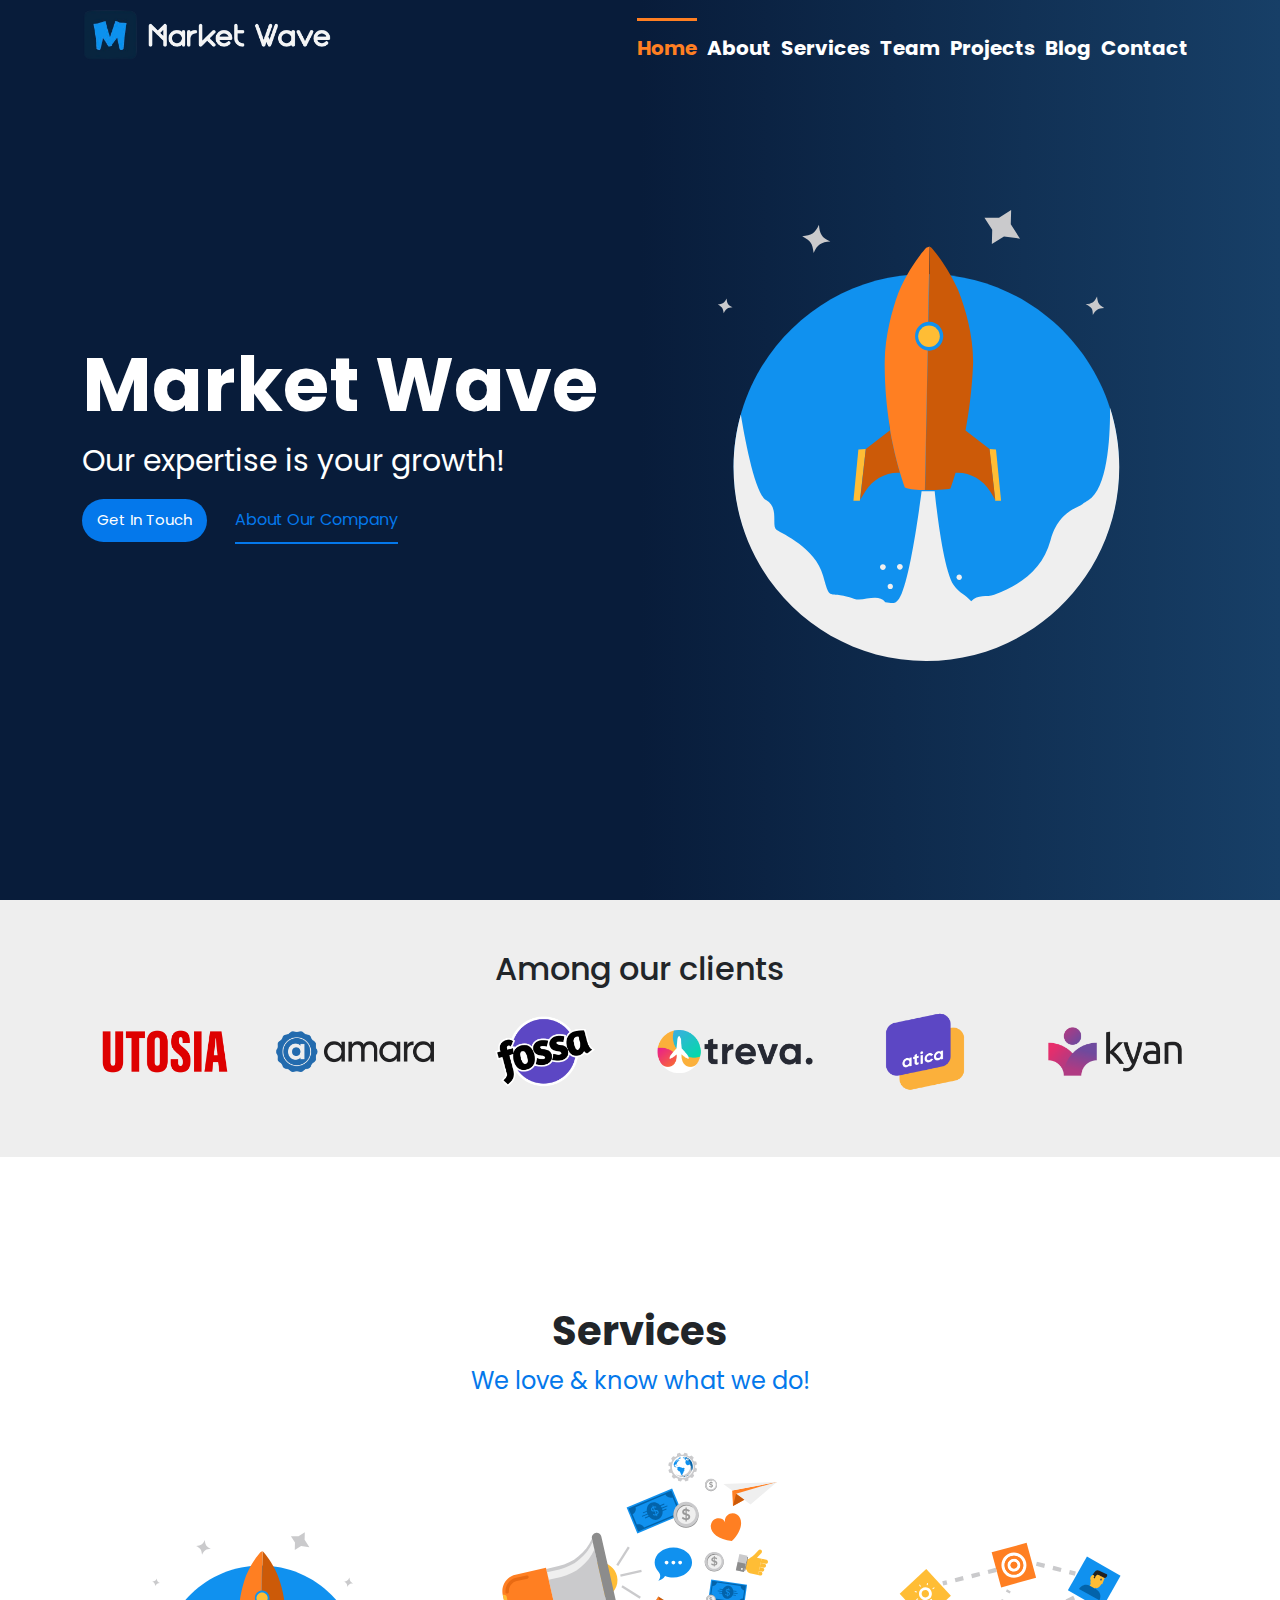
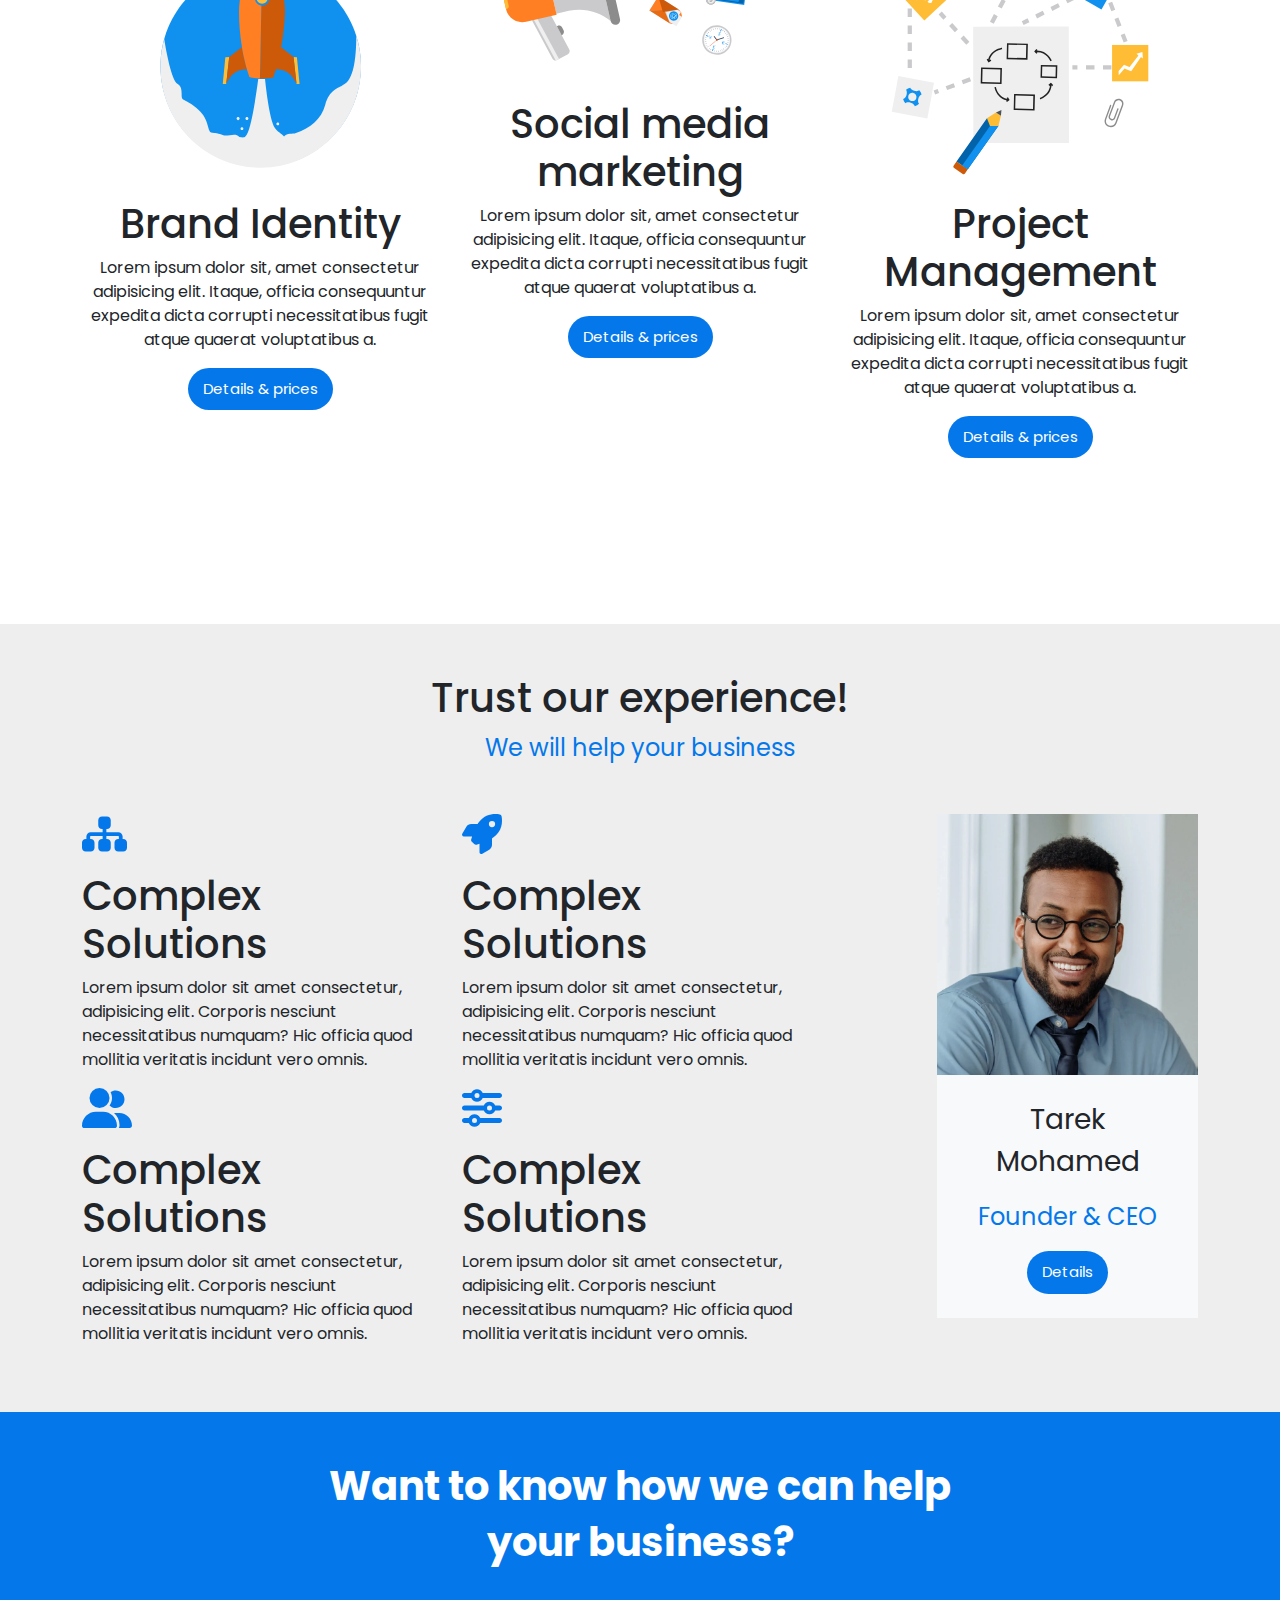
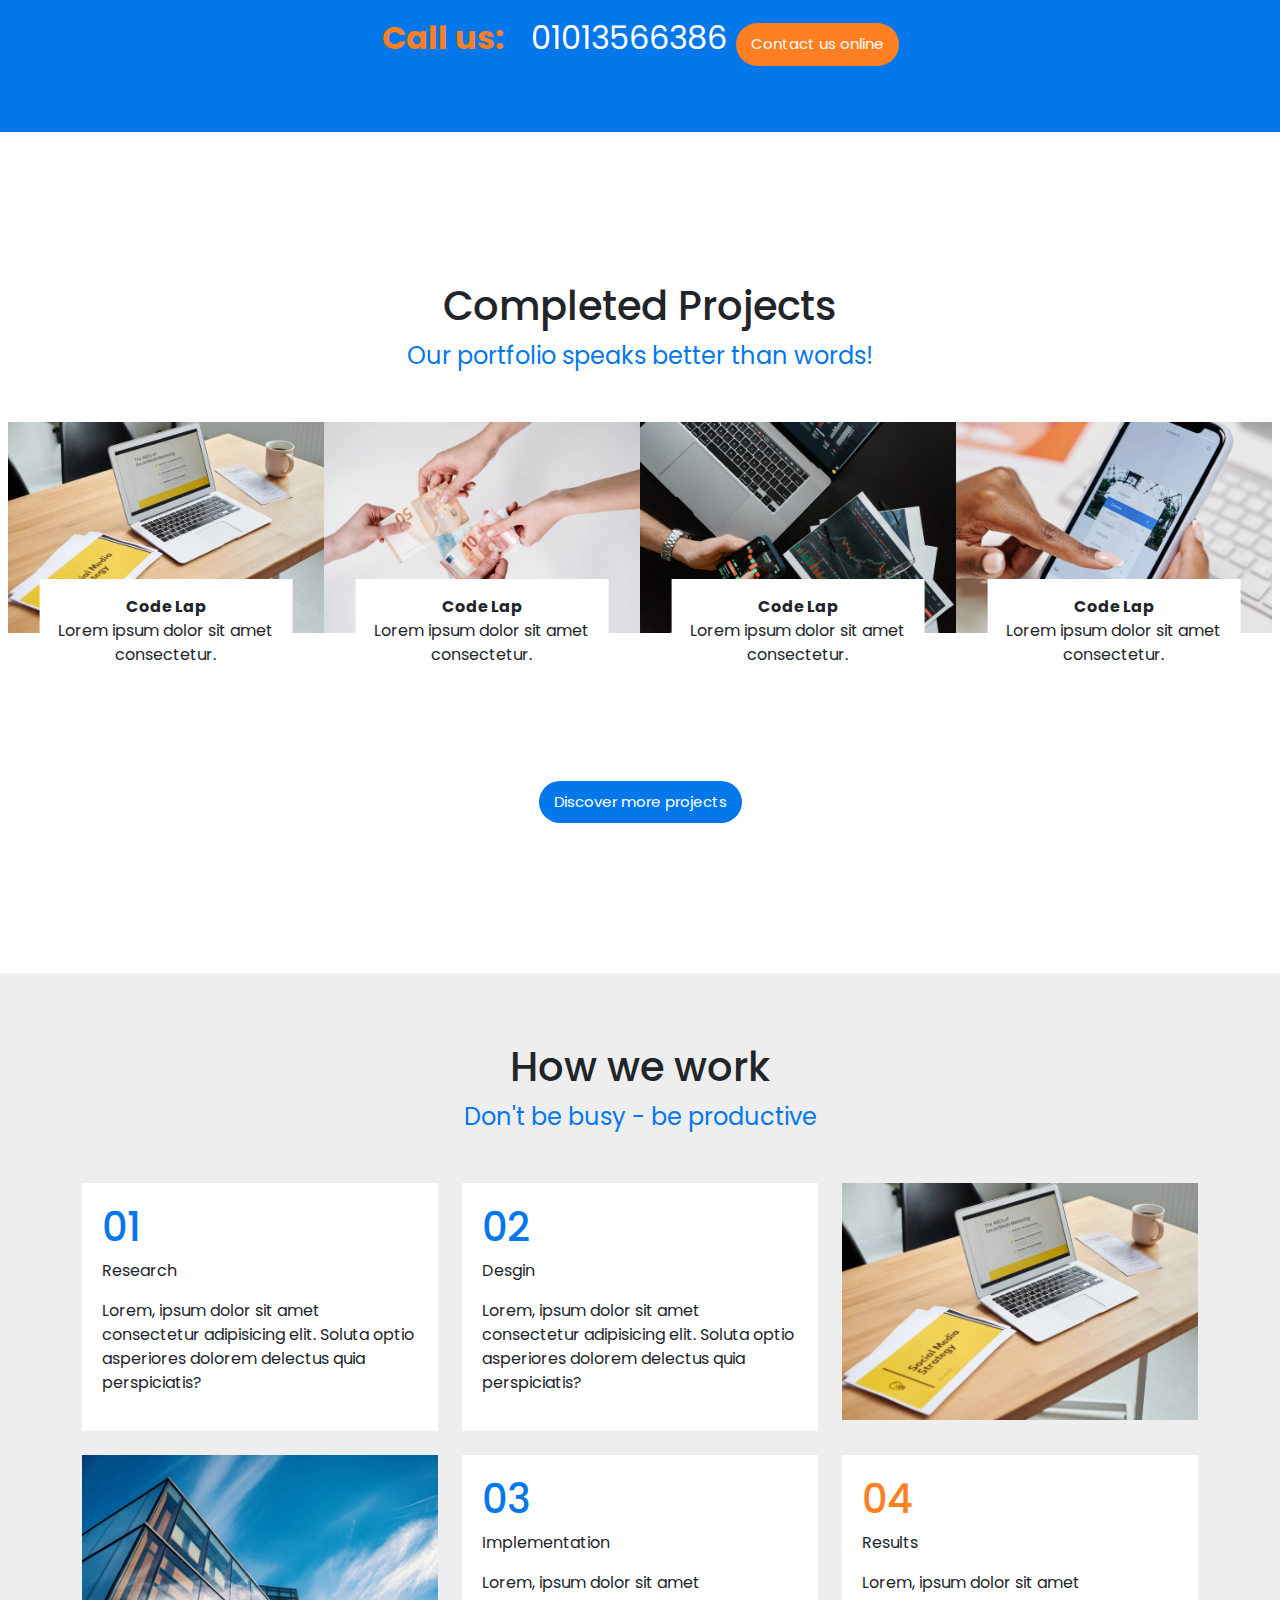
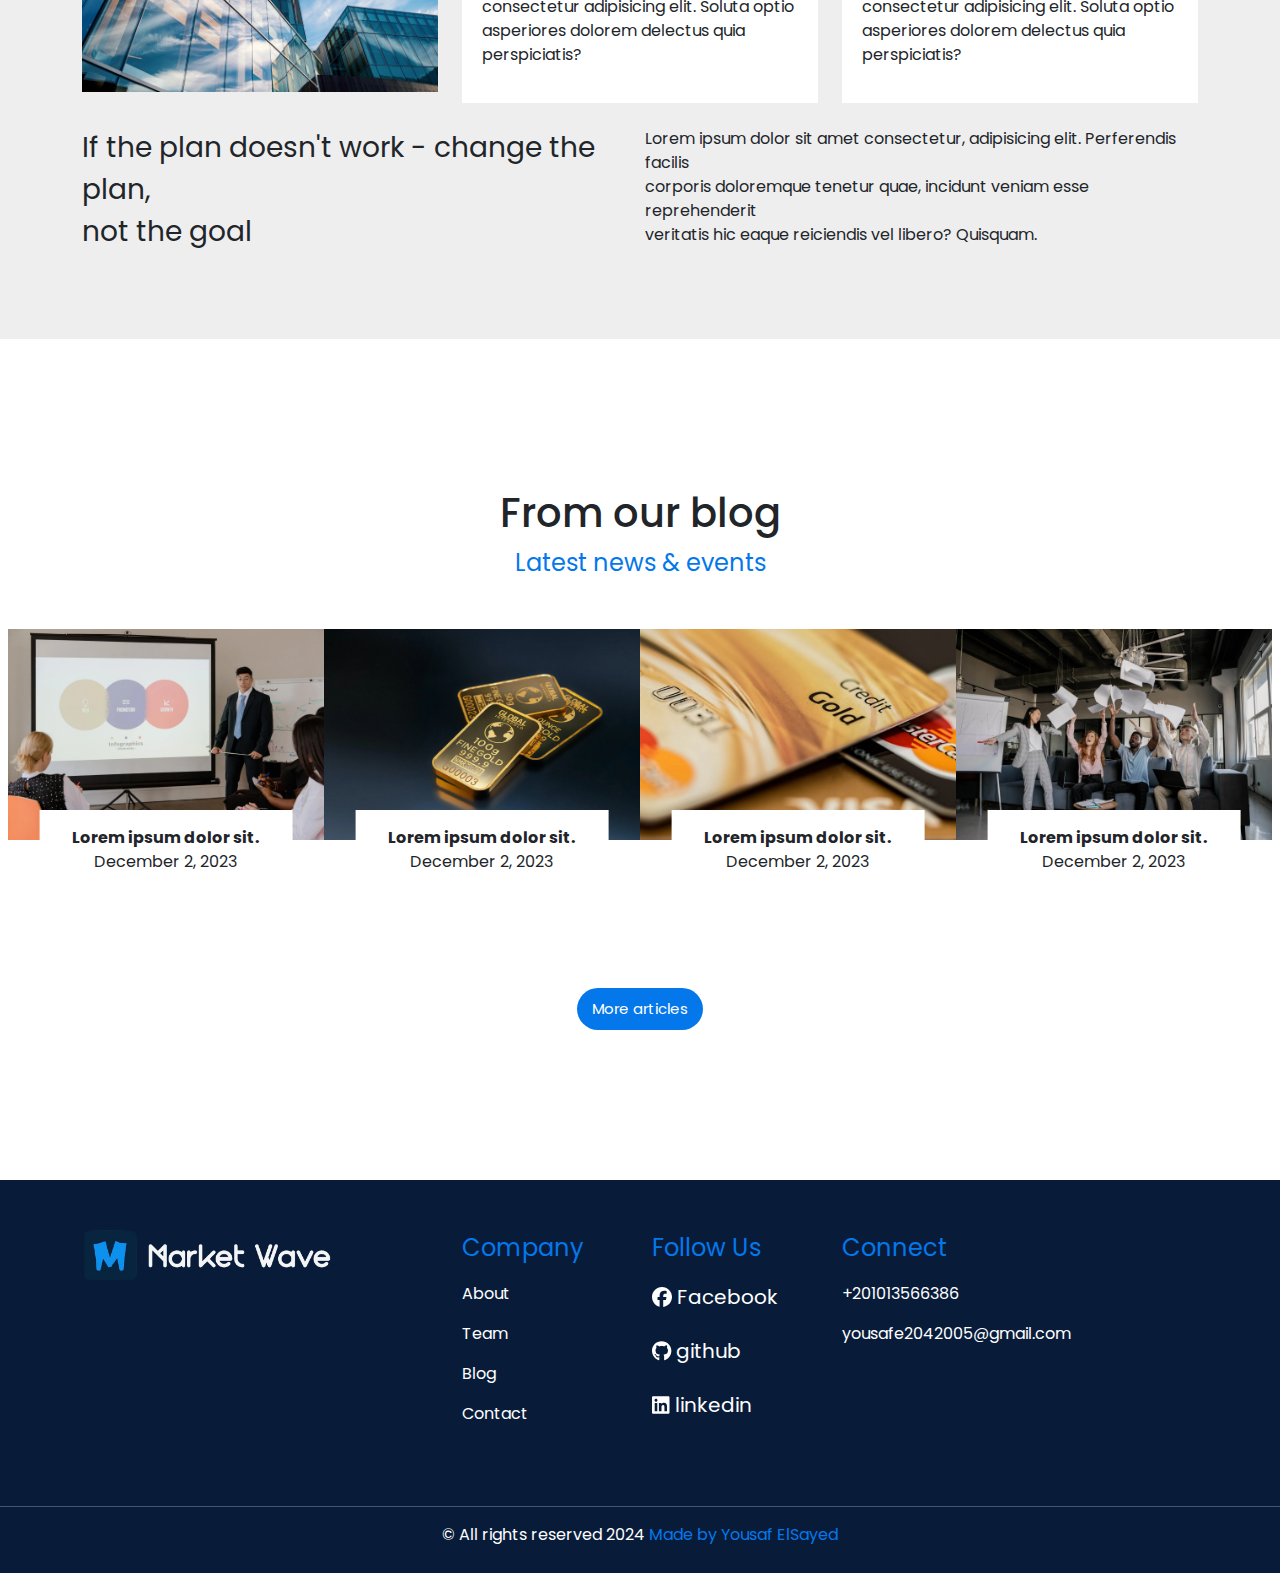
<file: index.html>
<!DOCTYPE html>
<html lang="en">
    <head>
        <meta charset="UTF-8" />
        <meta http-equiv="X-UA-Compatible" content="IE=edge" />
        <meta name="viewport" content="width=device-width, initial-scale=1.0" />
        <title>Market Wave Company</title>
        <link rel="stylesheet" href="./css/style.css">
        <link rel="stylesheet" href="./css/all.min.css">
        <link rel="stylesheet" href="./css/bootstrap.min.css">
        <!-- Google Fonts -->
        <link rel="preconnect" href="https://fonts.googleapis.com" />
        <link rel="preconnect" href="https://fonts.gstatic.com" crossorigin />
        <link href="https://fonts.googleapis.com/css2?family=Cairo:wght@300;400;700&display=swap" rel="stylesheet" />
		<link rel="stylesheet" href="https://cdnjs.cloudflare.com/ajax/libs/font-awesome/6.4.0/css/all.min.css">
        <link rel="icon" href="./image/favicon.ico">
    </head>
    <body>
        <p id="Home"></p>
        <nav>
            <div class="container d-lg-flex justify-content-lg-between align-items-center text-lg-center text-center">
                <div class="icon">
                    <a href="#Home"><img src="./image/logo (4).png" alt=""></a>
                </div>
                <ul class="d-flex flex-wrap list-unstyled align-items-center text-center justify-content-center">
                    <li class="activeLi mt-3"> 
                        <a href="#Home" class="active">Home</a>
                    </li>
                    <li class=" mt-3"> 
                        <a href="./pages/about.html">About</a>
                    </li>
                    <li class=" mt-3"> 
                        <a href="#Services">Services</a>
                    </li>
                    <li class=" mt-3"> 
                        <a href="#Team">Team</a>
                    </li>
                    <li class=" mt-3"> 
                        <a href="#Projects">Projects</a>
                    </li>
                    <li class=" mt-3"> 
                        <a href="#Blog">Blog</a>
                    </li>
                    <li class=" mt-3 liButton"> 
                        <a href="#Contact">Contact</a>
                    </li>
                </ul>
            </div>
        </nav>

        <div class="landing">
            <div class="container d-grid">
                <div class="row align-items-center">
                    <div class="text  col-lg-6 ">
                        <h1 class="text-white fw-bold f-l">Market Wave</h1>
                        <p class="text-white  ">Our expertise is your growth!</p>
                        <div class="btnn d-lg-inline d-flex justify-content-center mb-3">
                            <a href="pages/contact.html">
                                <button class="btnBlue">Get In Touch</button>
                            </a>
                        </div>
                        <p class="line ms-lg-4"><a href="./pages/about.html" class="mainColor">About Our Company</a></p>
                    </div>
                    <div class="img  col-lg-6 ">
                        <img src="./image/rocket (1).svg" alt="" width="100%">
                    </div>
                </div>
            </div>
        </div>

        <section class="client">
            <div class="container">
                <h1 class="text-center fs-2">Among our clients</h1>
                <div class="imgs d-grid">
                    <div class="row">
                        <div class="img col-lg-2 col-md-4 col-sm-11">
                            <img src="./image/client1.webp" alt="" width="100%">
                        </div>
                        <div class="img col-lg-2 col-md-4 col-sm-11">
                            <img src="./image/client2.webp" alt="" width="100%">
                        </div>
                        <div class="img col-lg-2 col-md-4 col-sm-11">
                            <img src="./image/client3.webp" alt="" width="100%">
                        </div>
                        <div class="img col-lg-2 col-md-4 col-sm-11">
                            <img src="./image/client4.webp" alt="" width="100%">
                        </div>
                        <div class="img col-lg-2 col-md-4 col-sm-11">
                            <img src="./image/client5.webp" alt="" width="100%">
                        </div>
                        <div class="img col-lg-2 col-md-4 col-sm-11">
                            <img src="./image/client6.webp" alt="" width="100%">
                        </div>
                    </div>
                </div>
            </div>
        </section>

        <section class="services" id="Services">
            <div class="container">
                <h1 class="fw-bold text-center fs-1">Services</h1>
                <p class="mainColor text-center fs-4">We love & know what we do!</p>
                <div class="cords d-grid">
                    <div class="row justify-content-between">
                        <div class="cord text-center col-lg-4 col-md-6 mb-3">
                            <img src="./image/rocket.svg" alt="" width="80%">
                            <h1>Brand Identity</h1>
                            <p>Lorem ipsum dolor sit, amet consectetur adipisicing elit. Itaque, officia consequuntur expedita dicta corrupti necessitatibus fugit atque quaerat voluptatibus a.</p>
                            <a href="./services/brand.html">
                                <button class="btnBlue">Details & prices</button>
                            </a>
                        </div>
                        <div class="cord text-center col-lg-4 col-md-6 mb-3">
                            <img src="./image/marketing.svg" alt="" width="80%">
                            <h1>Social media marketing</h1>
                            <p>Lorem ipsum dolor sit, amet consectetur adipisicing elit. Itaque, officia consequuntur expedita dicta corrupti necessitatibus fugit atque quaerat voluptatibus a.</p>
                            <a href="./services/social.html">
                                <button class="btnBlue">Details & prices</button>
                            </a>
                        </div>
                        <div class="cord text-center col-lg-4 col-md-6">
                            <img src="./image/project.svg" alt="" width="80%">
                            <h1>Project Management</h1>
                            <p>Lorem ipsum dolor sit, amet consectetur adipisicing elit. Itaque, officia consequuntur expedita dicta corrupti necessitatibus fugit atque quaerat voluptatibus a.</p>
                            <a href="./services/project.html">
                                <button class="btnBlue">Details & prices</button>
                            </a>
                        </div>
                    </div>
                </div>
            </div>
        </section>

        <section class="trust" id="Team">
            <div class="container">
                <h1 class="text-center">Trust our experience!</h1>
                <p class="mainColor text-center fs-4 mb-5">We will help your business</p>
                <div class="contain d-grid mt-5">
                    <div class="row justify-content-between">
                        <div class="cards d-grid col-lg-8">
                            <div class="row">
                                <div class="cord col-lg-6 text-lg-start text-center">
                                    <i class="fa-solid fa-sitemap mainColor fs-1 mb-3"></i>
                                    <h1>Complex Solutions</h1>
                                    <p>Lorem ipsum dolor sit amet consectetur, adipisicing elit. Corporis nesciunt necessitatibus numquam? Hic officia quod mollitia veritatis incidunt vero omnis.</p>
                                </div>
                                <div class="cord col-lg-6 text-lg-start text-center">
                                    <i class="fa-solid fa-rocket mainColor fs-1 mb-3"></i>
                                    <h1>Complex Solutions</h1>
                                    <p>Lorem ipsum dolor sit amet consectetur, adipisicing elit. Corporis nesciunt necessitatibus numquam? Hic officia quod mollitia veritatis incidunt vero omnis.</p>
                                </div>
                            </div>
                            <div class="row">
                                <div class="cord col-lg-6 text-lg-start text-center">
                                    <i class="fa-solid fa-user-group mainColor fs-1 mb-3"></i>
                                    <h1>Complex Solutions</h1>
                                    <p>Lorem ipsum dolor sit amet consectetur, adipisicing elit. Corporis nesciunt necessitatibus numquam? Hic officia quod mollitia veritatis incidunt vero omnis.</p>
                                </div>
                                <div class="cord col-lg-6 text-lg-start text-center">
                                    <i class="fa-solid fa-sliders mainColor fs-1 mb-3"></i>
                                    <h1>Complex Solutions</h1>
                                    <p>Lorem ipsum dolor sit amet consectetur, adipisicing elit. Corporis nesciunt necessitatibus numquam? Hic officia quod mollitia veritatis incidunt vero omnis.</p>
                                </div>
                            </div>
                        </div>
                        <div class="preson col-lg-3">
                            <img src="./image/person1.webp" alt="" width="100%">
                            <div class="text-center bg-body-tertiary p-4">
                                <p class="fs-3">Tarek Mohamed</p>
                                <p class="mainColor text-center fs-4">Founder & CEO</p>
                                <button class="btnBlue">Details</button>
                            </div>
                        </div>
                    </div>
                </div>
            </div>
        </section>

        <section class="help">
            <div class="container text-white text-center">
                <h1 class="fw-bold">Want to know how we can help</h1>
                <h1 class="fw-bold">your business?</h1>
                <p class="fs-2 mt-5">
                    <span class="fw-bold secondColor fs-2">Call us:</span>  &nbsp; 01013566386 <button class="btnOrange mt-lg-0 mt-3">Contact us online</button>
                </p>
            </div>
        </section>

        <section class="projects" id="Projects">
            <h1 class="text-center">Completed Projects</h1>
            <p class="mainColor text-center fs-4 mb-5">Our portfolio speaks better than words!</p>
            <div class="cards d-flex flex-wrap pe-2 ps-2 mb-5">
                <div class="cord col-lg-3 col-md-6">
                    <img src="./image/project1.webp" alt="" width="100%">
                    <div class="text pt-3 pb-3">
                        <p class="m-0 fw-bold">Code Lap</p>
                        <p class="m-0">Lorem ipsum dolor sit amet consectetur.</p>
                    </div>
                </div>
                <div class="cord col-lg-3 col-md-6">
                    <img src="./image/project2.webp" alt="" width="100%">
                    <div class="text pt-3 pb-3">
                        <p class="m-0 fw-bold">Code Lap</p>
                        <p class="m-0">Lorem ipsum dolor sit amet consectetur.</p>
                    </div>
                </div>
                <div class="cord col-lg-3 col-md-6">
                    <img src="./image/project3.webp" alt="" width="100%">
                    <div class="text pt-3 pb-3">
                        <p class="m-0 fw-bold">Code Lap</p>
                        <p class="m-0">Lorem ipsum dolor sit amet consectetur.</p>
                    </div>
                </div>
                <div class="cord col-lg-3 col-md-6">
                    <img src="./image/project4.webp" alt="" width="100%">
                    <div class="text pt-3 pb-3">
                        <p class="m-0 fw-bold">Code Lap</p>
                        <p class="m-0">Lorem ipsum dolor sit amet consectetur.</p>
                    </div>
                </div>
            </div>
            <div class="d-flex justify-content-center mt-5">
                <button class="btnBlue">Discover more projects</button>
            </div>
        </section>

        <section class="work">
            <div class="container">
                <h1 class="text-center">How we work</h1>
                <p class="mainColor text-center fs-4 mb-5">Don't be busy - be productive</p>
                <div class="cards d-grid">
                    <div class="row mb-4">
                        <div class="cord col-lg-4 col-md-6">
                            <div class="div">
                                <h1 class="mainColor">01</h1>
                            <p>Research</p>
                            <p>Lorem, ipsum dolor sit amet consectetur adipisicing elit. Soluta optio asperiores dolorem delectus quia perspiciatis?</p>
                            </div>
                        </div>
                        <div class="cord col-lg-4 col-md-6">
                            <div class="div">
                                <h1 class="mainColor">02</h1>
                                <p>Desgin</p>
                                <p>Lorem, ipsum dolor sit amet consectetur adipisicing elit. Soluta optio asperiores dolorem delectus quia perspiciatis?</p>
                            </div>
                        </div>
                        <div class="cord col-lg-4 col-md-6">
                            <img src="./image/project1 (1).webp" alt="" width="100%">
                        </div>
                    </div>
                    <div class="row mb-4">
                        <div class="cord col-lg-4 col-md-6 ">
                            <img src="./image/work.webp" alt="" width="100%">
                        </div>
                        <div class="cord col-lg-4 col-md-6">
                            <div class="div">
                                <h1 class="mainColor">03</h1>
                                <p>Implementation</p>
                                <p>Lorem, ipsum dolor sit amet consectetur adipisicing elit. Soluta optio asperiores dolorem delectus quia perspiciatis?</p>
                            </div>
                        </div>
                        <div class="cord col-lg-4 col-md-6">
                            <div class="div">
                                <h1 class="secondColor">04</h1>
                                <p>Results</p>
                                <p>Lorem, ipsum dolor sit amet consectetur adipisicing elit. Soluta optio asperiores dolorem delectus quia perspiciatis?</p>
                            </div>
                        </div>
                    </div>
                    <div class="row ">
                        <div class="text d-flex justify-content-between">
                            <p class="fs-3">If the plan doesn't work - change the plan, <br> not the goal</p>
                            <p>Lorem ipsum dolor sit amet consectetur, adipisicing elit. Perferendis facilis <br> corporis doloremque tenetur quae, incidunt veniam esse reprehenderit <br> veritatis hic eaque reiciendis vel libero? Quisquam.</p>
                        </div>
                    </div>
                </div>
            </div>
        </section>

        <section class="projects" id="Blog">
            <h1 class="text-center">From our blog</h1>
            <p class="mainColor text-center fs-4 mb-5">Latest news & events</p>
            <div class="cards d-flex flex-wrap pe-2 ps-2 mb-5">
                <div class="cord col-lg-3 col-md-6">
                    <img src="./image/blog1.webp" alt="" width="100%">
                    <div class="text pt-3 pb-3">
                        <p class="m-0 fw-bold">Lorem ipsum dolor sit.</p>
                        <p class="m-0">December 2, 2023</p>
                    </div>
                </div>
                <div class="cord col-lg-3 col-md-6">
                    <img src="./image/blog2.webp" alt="" width="100%">
                    <div class="text pt-3 pb-3">
                        <p class="m-0 fw-bold">Lorem ipsum dolor sit.</p>
                        <p class="m-0">December 2, 2023</p>
                    </div>
                </div>
                <div class="cord col-lg-3 col-md-6">
                    <img src="./image/blog3.webp" alt="" width="100%">
                    <div class="text pt-3 pb-3">
                        <p class="m-0 fw-bold">Lorem ipsum dolor sit.</p>
                        <p class="m-0">December 2, 2023</p>
                    </div>
                </div>
                <div class="cord col-lg-3 col-md-6">
                    <img src="./image/blog4.webp" alt="" width="100%">
                    <div class="text pt-3 pb-3">
                        <p class="m-0 fw-bold">Lorem ipsum dolor sit.</p>
                        <p class="m-0">December 2, 2023</p>
                    </div>
                </div>
            </div>
            <div class="d-flex justify-content-center mt-5">
                <button class="btnBlue">More articles</button>
            </div>
        </section>

        <footer id="Contact">
            <div class="container d-grid">
                <div class="row justify-content-between">
                    <div class="col-lg-4 col-md-8 mb-3">
                        <img src="./image/logo (4).png" alt="" width="250px">
                    </div>
                    <div class="col-lg-2 col-md-4 mb-3">
                        <p class="mainColor fs-4">Company</p>
                        <ul class="d-block list-unstyled ">
                            <li class=" mt-3"> 
                                <a href="#About">About</a>
                            </li>
                            <li class=" mt-3"> 
                                <a href="#Team">Team</a>
                            </li>
                            <li class=" mt-3"> 
                                <a href="#Blog">Blog</a>
                            </li>
                            <li class=" mt-3 liButton"> 
                                <a href="#Contact">Contact</a>
                            </li>
                        </ul>
                    </div>
                    <div class="col-lg-2 col-md-4 mb-3">
                        <p class="mainColor fs-4">Follow Us</p>
                        <div class="icons">
                            <a class="text-white fs-5" target="_blank" href="https://www.facebook.com/profile.php?id=100010998605405"><i class="fa-brands fa-facebook"></i> Facebook</a>
                            <br>
                            <br>
                            <a class="text-white fs-5" target="_blank" href="https://github.com/YousefElSayed19"><i class="fa-brands fa-github"></i> github</a>
                            <br>
                            <br>
                            <a class="text-white fs-5" target="_blank" href="https://www.linkedin.com/in/yousaf-elsayed-a316a92a8/"><i class="fa-brands fa-linkedin"></i> linkedin</a>
                        </div>
                    </div>
                    <div class="col-lg-4 col-md-8">
                        <p class="mainColor fs-4">Connect</p>
                        <p class="text-white">+201013566386</p>
                        <p class="text-white">yousafe2042005@gmail.com</p>
                    </div>
                </div>
            </div>
            <hr class="mt-5">
            <p class="text-white text-center">© All rights reserved 2024  <span class="mainColor">Made by Yousaf ElSayed</span></p>
        
        </footer>
        <a href="#Home" class="up"><i class="fa-solid fa-angles-up"></i></a>


        <script src="./js/main.js "></script>
        <script src="./js/all.min.js"></script>
        <script src="./js/bootstrap.bundle.min.js"></script>
    </body>
</html>
</file>
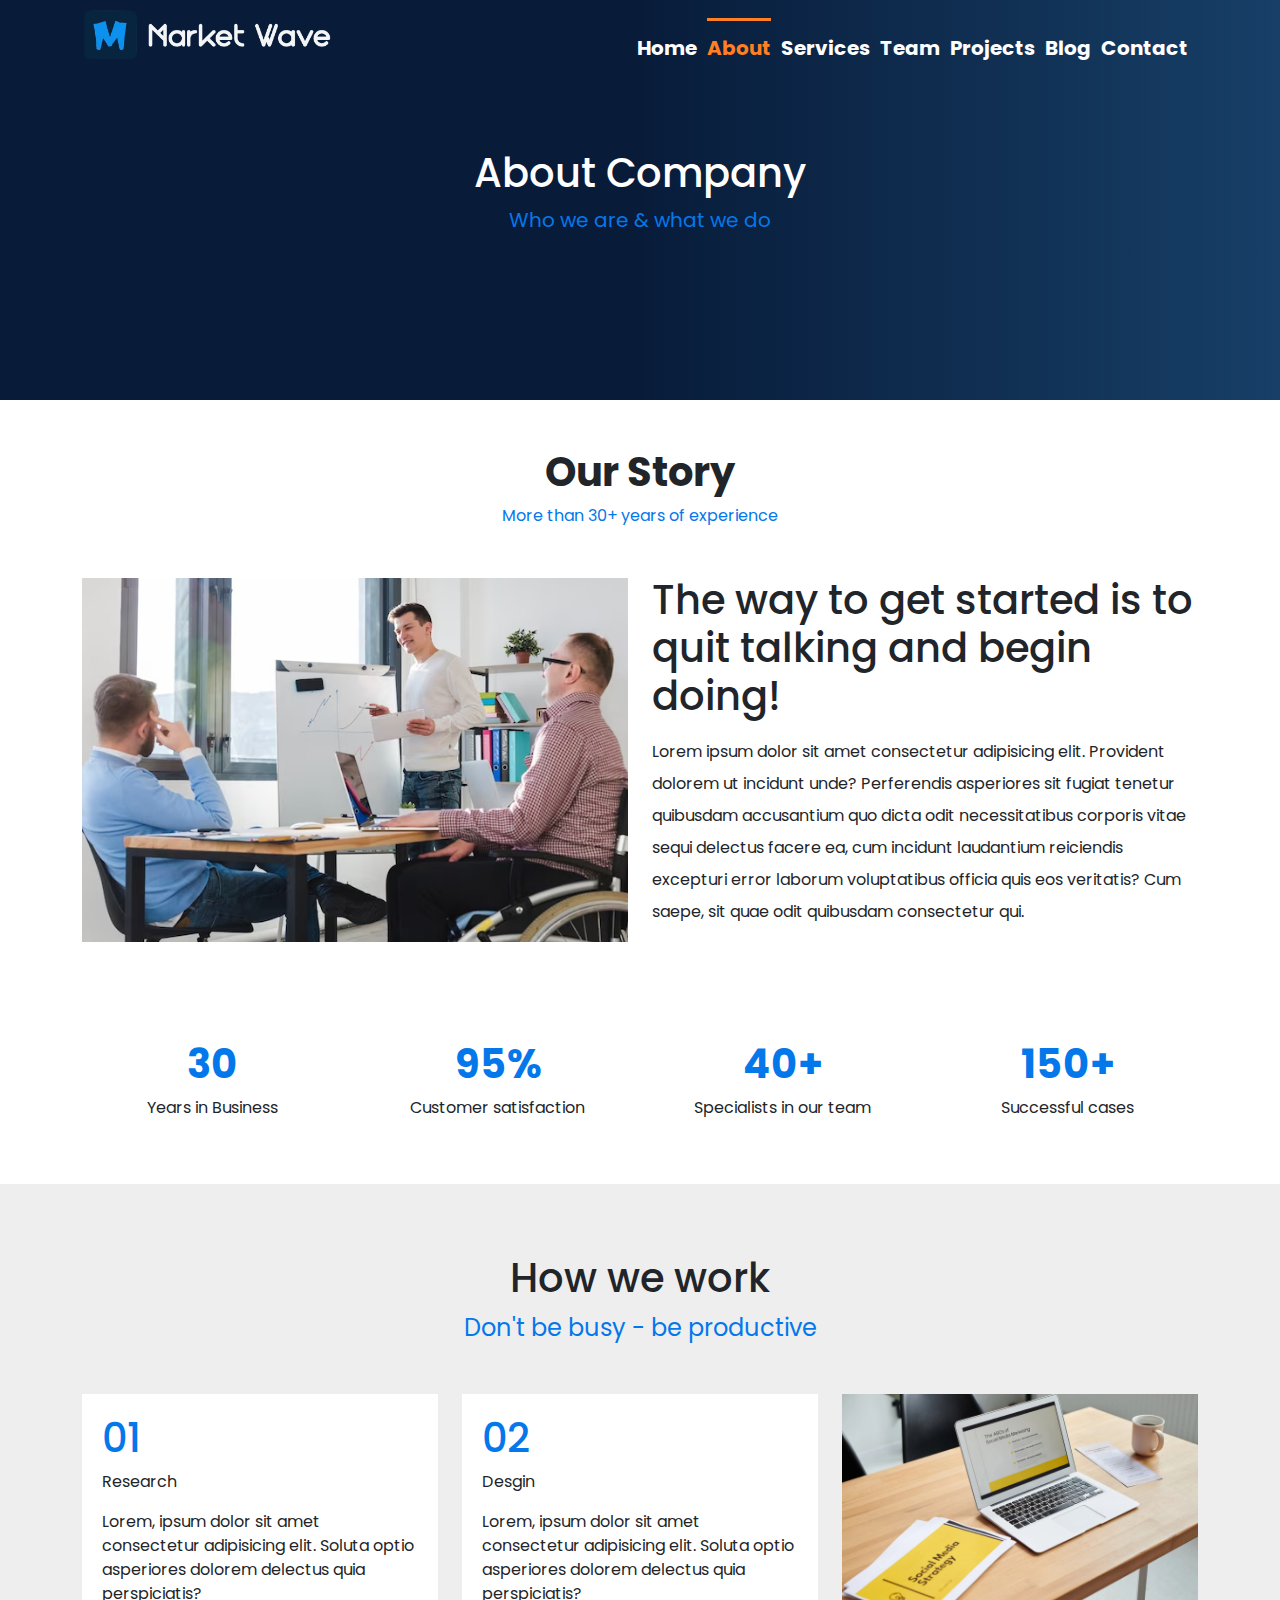
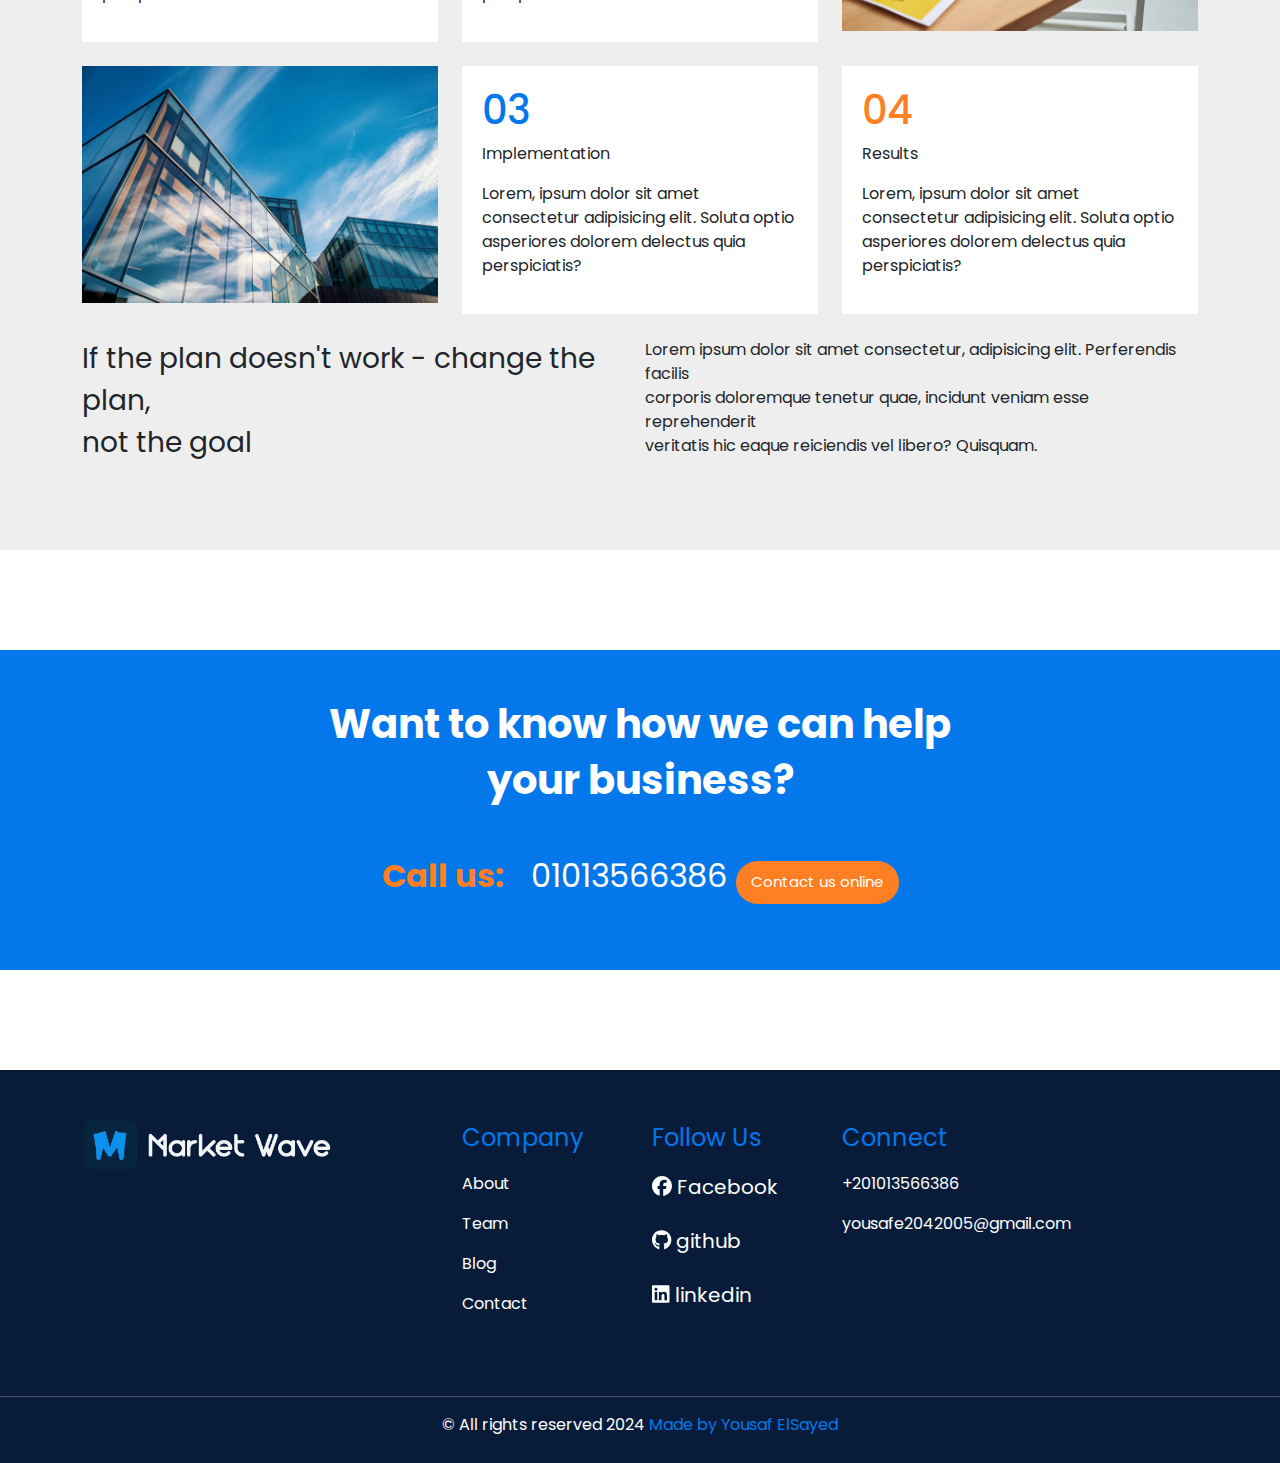
<file: pages/about.html>
<!DOCTYPE html>
<html lang="en">
    <head>
        <meta charset="UTF-8" />
        <meta http-equiv="X-UA-Compatible" content="IE=edge" />
        <meta name="viewport" content="width=device-width, initial-scale=1.0" />
        <title>Market Wave Company</title>
        <link rel="stylesheet" href="../css/style.css">
        <link rel="stylesheet" href="../css/all.min.css">
        <link rel="stylesheet" href="../css/bootstrap.min.css">
        <!-- Google Fonts -->
        <link rel="preconnect" href="https://fonts.googleapis.com" />
        <link rel="preconnect" href="https://fonts.gstatic.com" crossorigin />
        <link href="https://fonts.googleapis.com/css2?family=Cairo:wght@300;400;700&display=swap" rel="stylesheet" />
		<link rel="stylesheet" href="https://cdnjs.cloudflare.com/ajax/libs/font-awesome/6.4.0/css/all.min.css">
        <link rel="icon" href="../image/favicon.ico">
    </head>
    <body>
        <p id="Home"></p>
        <nav>
            <div class="container d-lg-flex justify-content-lg-between align-items-center text-lg-center text-center">
                <div class="icon">
                    <a href="../index.html"><img src="../image/logo (4).png" alt=""></a>
                </div>
                <ul class="d-flex flex-wrap list-unstyled align-items-center text-center justify-content-center">
                    <li class=" mt-3"> 
                        <a href="../index.html" >Home</a>
                    </li>
                    <li class="activeLi mt-3"> 
                        <a href="../index.html#About" class="active">About</a>
                    </li>
                    <li class=" mt-3"> 
                        <a href="../index.html#Services">Services</a>
                    </li>
                    <li class=" mt-3"> 
                        <a href="../index.html#Team">Team</a>
                    </li>
                    <li class=" mt-3"> 
                        <a href="../index.html#Projects">Projects</a>
                    </li>
                    <li class=" mt-3"> 
                        <a href="../index.html#Blog">Blog</a>
                    </li>
                    <li class=" mt-3 liButton"> 
                        <a href="../index.html#Contact">Contact</a>
                    </li>
                </ul>
            </div>
        </nav>

        <div class=" contactPage mb-5">
            <div class="text">
                <h1 class="text-white">About Company</h1>
                <p class="mainColor  ">Who we are & what we do</p>
            </div>
        </div>

        <div class="story mt-5 mb-5">
            <div class="container" >
                <h1 class="fw-bold text-center " >Our Story</h1>
                <p class="mainColor   text-center">More than 30+ years of experience</p>
                <div class="contain d-grid mt-5">
                    <div class="row align-items-center">
                        <div class="img col-lg-6 ">
                            <img src="../image/story.avif" alt="" width="100%">
                        </div>
                        <div class="text col-lg-6 mt-lg-0 mt-5">
                            <h1 class="fs-1 mb-3">The way to get started is to quit talking and begin doing!</h1>
                            <p class="lh-lg">Lorem ipsum dolor sit amet consectetur adipisicing elit. Provident dolorem ut incidunt unde? Perferendis asperiores sit fugiat tenetur quibusdam accusantium quo dicta odit necessitatibus corporis vitae sequi delectus facere ea, cum incidunt laudantium reiciendis excepturi error laborum voluptatibus officia quis eos veritatis? Cum saepe, sit quae odit quibusdam consectetur qui.</p>
                        </div>
                    </div>
                </div>
                <div class="options d-grid mt-5">
                    <div class="row justify-content-between text-center mt-lg-5 mt-0">
                        <div class="col-lg-3 col-md-6 mb-lg-0 mb-3  ">
                            <h1 class="mainColor fw-bold">30</h1>
                            <p>Years in Business</p>
                        </div>
                        <div class="col-lg-3 col-md-6 mb-lg-0 mb-3  ">
                            <h1 class="mainColor fw-bold">95%</h1>
                            <p>Customer satisfaction</p>
                        </div>
                        <div class="col-lg-3 col-md-6 mb-lg-0 mb-3  ">
                            <h1 class="mainColor fw-bold">40+</h1>
                            <p>Specialists in our team</p>
                        </div>
                        <div class="col-lg-3 col-md-6">
                            <h1 class="mainColor fw-bold">150+</h1>
                            <p>Successful cases</p>
                        </div>
                    </div>
                </div>
            </div>
        </div>

        <section class="work">
            <div class="container">
                <h1 class="text-center">How we work</h1>
                <p class="mainColor text-center fs-4 mb-5">Don't be busy - be productive</p>
                <div class="cards d-grid">
                    <div class="row mb-4">
                        <div class="cord col-lg-4 col-md-6">
                            <div class="div">
                                <h1 class="mainColor">01</h1>
                            <p>Research</p>
                            <p>Lorem, ipsum dolor sit amet consectetur adipisicing elit. Soluta optio asperiores dolorem delectus quia perspiciatis?</p>
                            </div>
                        </div>
                        <div class="cord col-lg-4 col-md-6">
                            <div class="div">
                                <h1 class="mainColor">02</h1>
                                <p>Desgin</p>
                                <p>Lorem, ipsum dolor sit amet consectetur adipisicing elit. Soluta optio asperiores dolorem delectus quia perspiciatis?</p>
                            </div>
                        </div>
                        <div class="cord col-lg-4 col-md-6">
                            <img src="../image/project1 (1).webp" alt="" width="100%">
                        </div>
                    </div>
                    <div class="row mb-4">
                        <div class="cord col-lg-4 col-md-6 ">
                            <img src="../image/work.webp" alt="" width="100%">
                        </div>
                        <div class="cord col-lg-4 col-md-6">
                            <div class="div">
                                <h1 class="mainColor">03</h1>
                                <p>Implementation</p>
                                <p>Lorem, ipsum dolor sit amet consectetur adipisicing elit. Soluta optio asperiores dolorem delectus quia perspiciatis?</p>
                            </div>
                        </div>
                        <div class="cord col-lg-4 col-md-6">
                            <div class="div">
                                <h1 class="secondColor">04</h1>
                                <p>Results</p>
                                <p>Lorem, ipsum dolor sit amet consectetur adipisicing elit. Soluta optio asperiores dolorem delectus quia perspiciatis?</p>
                            </div>
                        </div>
                    </div>
                    <div class="row ">
                        <div class="text d-flex justify-content-between">
                            <p class="fs-3">If the plan doesn't work - change the plan, <br> not the goal</p>
                            <p>Lorem ipsum dolor sit amet consectetur, adipisicing elit. Perferendis facilis <br> corporis doloremque tenetur quae, incidunt veniam esse reprehenderit <br> veritatis hic eaque reiciendis vel libero? Quisquam.</p>
                        </div>
                    </div>
                </div>
            </div>
        </section>

        <section class="help">
            <div class="container text-white text-center">
                <h1 class="fw-bold">Want to know how we can help</h1>
                <h1 class="fw-bold">your business?</h1>
                <p class="fs-2 mt-5">
                    <span class="fw-bold secondColor fs-2">Call us:</span>  &nbsp; 01013566386 <button class="btnOrange mt-lg-0 mt-3">Contact us online</button>
                </p>
            </div>
        </section>

        <footer>
            <div class="container d-grid">
                <div class="row justify-content-between">
                    <div class="col-lg-4 col-md-8 mb-3">
                        <img src="../image/logo (4).png" alt="" width="250px">
                    </div>
                    <div class="col-lg-2 col-md-4 mb-3">
                        <p class="mainColor fs-4">Company</p>
                        <ul class="d-block list-unstyled ">
                            <li class=" mt-3"> 
                                <a href="#About">About</a>
                            </li>
                            <li class=" mt-3"> 
                                <a href="#Team">Team</a>
                            </li>
                            <li class=" mt-3"> 
                                <a href="#Blog">Blog</a>
                            </li>
                            <li class=" mt-3 liButton"> 
                                <a href="#Contact">Contact</a>
                            </li>
                        </ul>
                    </div>
                    <div class="col-lg-2 col-md-4 mb-3">
                        <p class="mainColor fs-4">Follow Us</p>
                        <div class="icons">
                            <a class="text-white fs-5" target="_blank" href="https://www.facebook.com/profile.php?id=100010998605405"><i class="fa-brands fa-facebook"></i> Facebook</a>
                            <br>
                            <br>
                            <a class="text-white fs-5" target="_blank" href="https://github.com/YousefElSayed19"><i class="fa-brands fa-github"></i> github</a>
                            <br>
                            <br>
                            <a class="text-white fs-5" target="_blank" href="https://www.linkedin.com/in/yousaf-elsayed-a316a92a8/"><i class="fa-brands fa-linkedin"></i> linkedin</a>
                        </div>
                    </div>
                    <div class="col-lg-4 col-md-8">
                        <p class="mainColor fs-4">Connect</p>
                        <p class="text-white">+201013566386</p>
                        <p class="text-white">yousafe2042005@gmail.com</p>
                    </div>
                </div>
            </div>
            <hr class="mt-5">
            <p class="text-white text-center">© All rights reserved 2024  <span class="mainColor">Made by Yousaf ElSayed</span></p>
        
        </footer>

        <script src="../js/main.js "></script>
        <script src="../js/all.min.js"></script>
        <script src="../js/bootstrap.bundle.min.js"></script>
    </body>
</html>
</file>
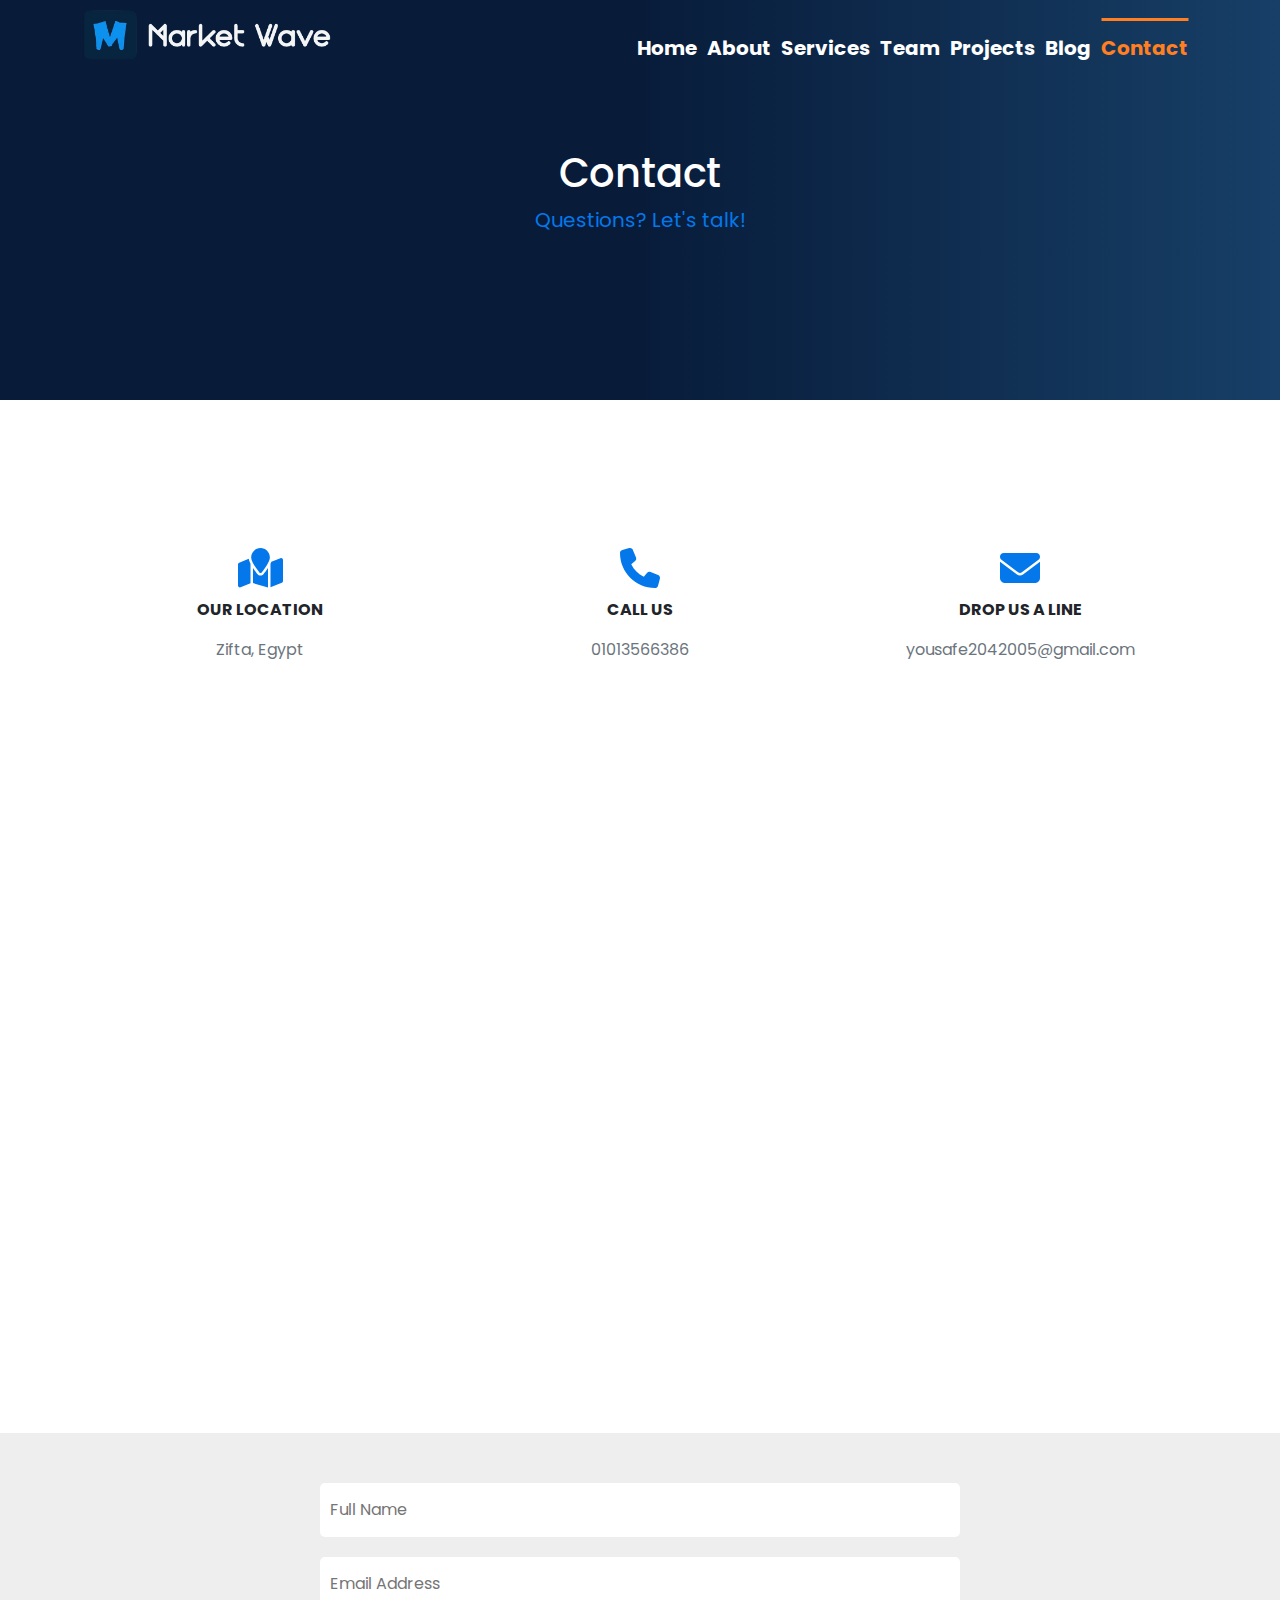
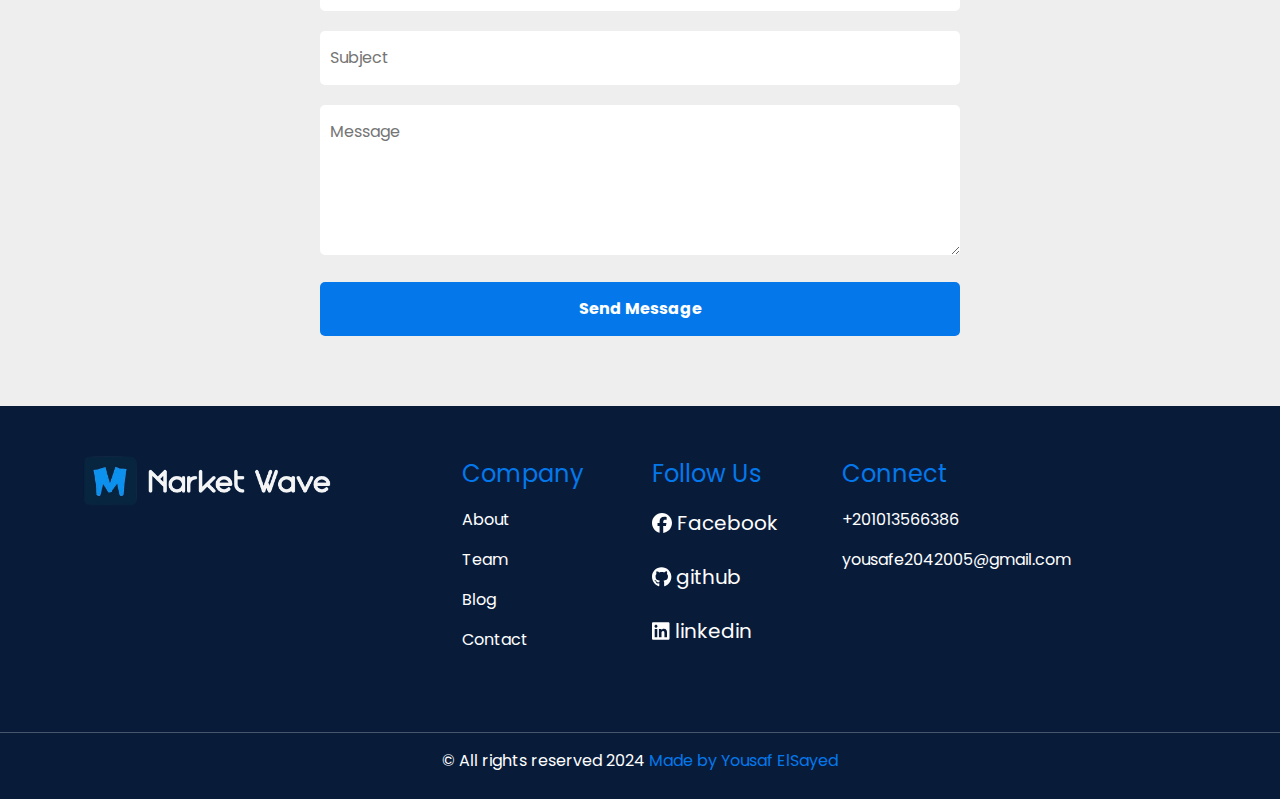
<file: pages/contact.html>
<!DOCTYPE html>
<html lang="en">
    <head>
        <meta charset="UTF-8" />
        <meta http-equiv="X-UA-Compatible" content="IE=edge" />
        <meta name="viewport" content="width=device-width, initial-scale=1.0" />
        <title>Market Wave Company</title>
        <link rel="stylesheet" href="../css/style.css">
        <link rel="stylesheet" href="../css/all.min.css">
        <link rel="stylesheet" href="../css/bootstrap.min.css">
        <!-- Google Fonts -->
        <link rel="preconnect" href="https://fonts.googleapis.com" />
        <link rel="preconnect" href="https://fonts.gstatic.com" crossorigin />
        <link href="https://fonts.googleapis.com/css2?family=Cairo:wght@300;400;700&display=swap" rel="stylesheet" />
		<link rel="stylesheet" href="https://cdnjs.cloudflare.com/ajax/libs/font-awesome/6.4.0/css/all.min.css">
        <link rel="icon" href="../image/favicon.ico">
    </head>
    <body>
        <p id="Home"></p>
        <nav>
            <div class="container d-lg-flex justify-content-lg-between align-items-center text-lg-center text-center">
                <div class="icon">
                    <a href="../index.html"><img src="../image/logo (4).png" alt=""></a>
                </div>
                <ul class="d-flex flex-wrap list-unstyled align-items-center text-center justify-content-center">
                    <li class=" mt-3"> 
                        <a href="../index.html" >Home</a>
                    </li>
                    <li class=" mt-3"> 
                        <a href="../index.html#About">About</a>
                    </li>
                    <li class=" mt-3"> 
                        <a href="../index.html#Services">Services</a>
                    </li>
                    <li class=" mt-3"> 
                        <a href="../index.html#Team">Team</a>
                    </li>
                    <li class=" mt-3"> 
                        <a href="../index.html#Projects">Projects</a>
                    </li>
                    <li class=" mt-3"> 
                        <a href="../index.html#Blog">Blog</a>
                    </li>
                    <li class="activeLi mt-3 liButton"> 
                        <a href="../index.html#Contact" class="active">Contact</a>
                    </li>
                </ul>
            </div>
        </nav>

        <div class=" contactPage">
            <div class="text">
                <h1 class="text-white">Contact</h1>
                <p class="mainColor  ">Questions? Let's talk!</p>
            </div>
        </div>

        <section class="pageContact">
            <div class="container mb-5 mt-5">
                <div class="cards d-grid">
                    <div class="row">
                        <div class="cord col-lg-4 col-md-6 text-center">
                            <i class="fa-solid fa-map-location mainColor fs-1 mb-2"></i>
                            <p class="fw-bold">OUR LOCATION</p>
                            <p class="text-secondary">Zifta, Egypt</p>
                        </div>
                        <div class="cord col-lg-4 col-md-6 text-center">
                            <i class="fa-solid fa-phone mainColor fs-1 mb-2"></i>   
                            <p class="fw-bold">CALL US</p>
                            <p class="text-secondary">01013566386</p>
                        </div>
                        <div class="cord col-lg-4 col-md-6 text-center">
                            <i class="fa-solid fa-envelope mainColor fs-1 mb-2"></i>
                            <p class="fw-bold">DROP US A LINE</p>
                            <p class="text-secondary">yousafe2042005@gmail.com</p>
                        </div>
                    </div>
                </div>
            </div>
            <div class="map">
                <iframe 
                src="https://www.google.com/maps/embed?pb=!1m18!1m12!1m3!1d13721.08440756356!2d31.23516275949938!3d30.71077814351447!2m3!1f0!2f0!3f0!3m2!1i1024!2i768!4f13.1!3m3!1m2!1s0x14f7c1e44b13e633%3A0xab0831b02388d5b3!2sZifta%2C%20Madinet%20Zefta%2C%20Zefta%2C%20Gharbia%20Governorate!5e0!3m2!1sen!2seg!4v1725108548452!5m2!1sen!2seg" 
                width="100%" 
                height="600" 
                style="border:0;" 
                allowfullscreen="" 
                loading="lazy" 
                referrerpolicy="no-referrer-when-downgrade"></iframe>
            </div>
            <div class="form  d-flex justify-content-center align-items-center">
                <div class="right w-50 ">
                    <form action="">
                        <input type="text" placeholder="Full Name" required>
                        <input type="email" placeholder="Email Address" required>
                        <input type="text" placeholder="Subject" required>
                        <textarea placeholder="Message " class="message" required></textarea>
                        <input type="submit" value="Send Message">
                    </form>
                </div>
            </div>
        </section>

        <footer>
            <div class="container d-grid">
                <div class="row justify-content-between">
                    <div class="col-lg-4 col-md-8 mb-3">
                        <img src="../image/logo (4).png" alt="" width="250px">
                    </div>
                    <div class="col-lg-2 col-md-4 mb-3">
                        <p class="mainColor fs-4">Company</p>
                        <ul class="d-block list-unstyled ">
                            <li class=" mt-3"> 
                                <a href="#About">About</a>
                            </li>
                            <li class=" mt-3"> 
                                <a href="#Team">Team</a>
                            </li>
                            <li class=" mt-3"> 
                                <a href="#Blog">Blog</a>
                            </li>
                            <li class=" mt-3 liButton"> 
                                <a href="#Contact">Contact</a>
                            </li>
                        </ul>
                    </div>
                    <div class="col-lg-2 col-md-4 mb-3">
                        <p class="mainColor fs-4">Follow Us</p>
                        <div class="icons">
                            <a class="text-white fs-5" target="_blank" href="https://www.facebook.com/profile.php?id=100010998605405"><i class="fa-brands fa-facebook"></i> Facebook</a>
                            <br>
                            <br>
                            <a class="text-white fs-5" target="_blank" href="https://github.com/YousefElSayed19"><i class="fa-brands fa-github"></i> github</a>
                            <br>
                            <br>
                            <a class="text-white fs-5" target="_blank" href="https://www.linkedin.com/in/yousaf-elsayed-a316a92a8/"><i class="fa-brands fa-linkedin"></i> linkedin</a>
                        </div>
                    </div>
                    <div class="col-lg-4 col-md-8">
                        <p class="mainColor fs-4">Connect</p>
                        <p class="text-white">+201013566386</p>
                        <p class="text-white">yousafe2042005@gmail.com</p>
                    </div>
                </div>
            </div>
            <hr class="mt-5">
            <p class="text-white text-center">© All rights reserved 2024  <span class="mainColor">Made by Yousaf ElSayed</span></p>
        
        </footer>

        <script src="../js/main.js "></script>
        <script src="../js/all.min.js"></script>
        <script src="../js/bootstrap.bundle.min.js"></script>
    </body>
</html>
</file>
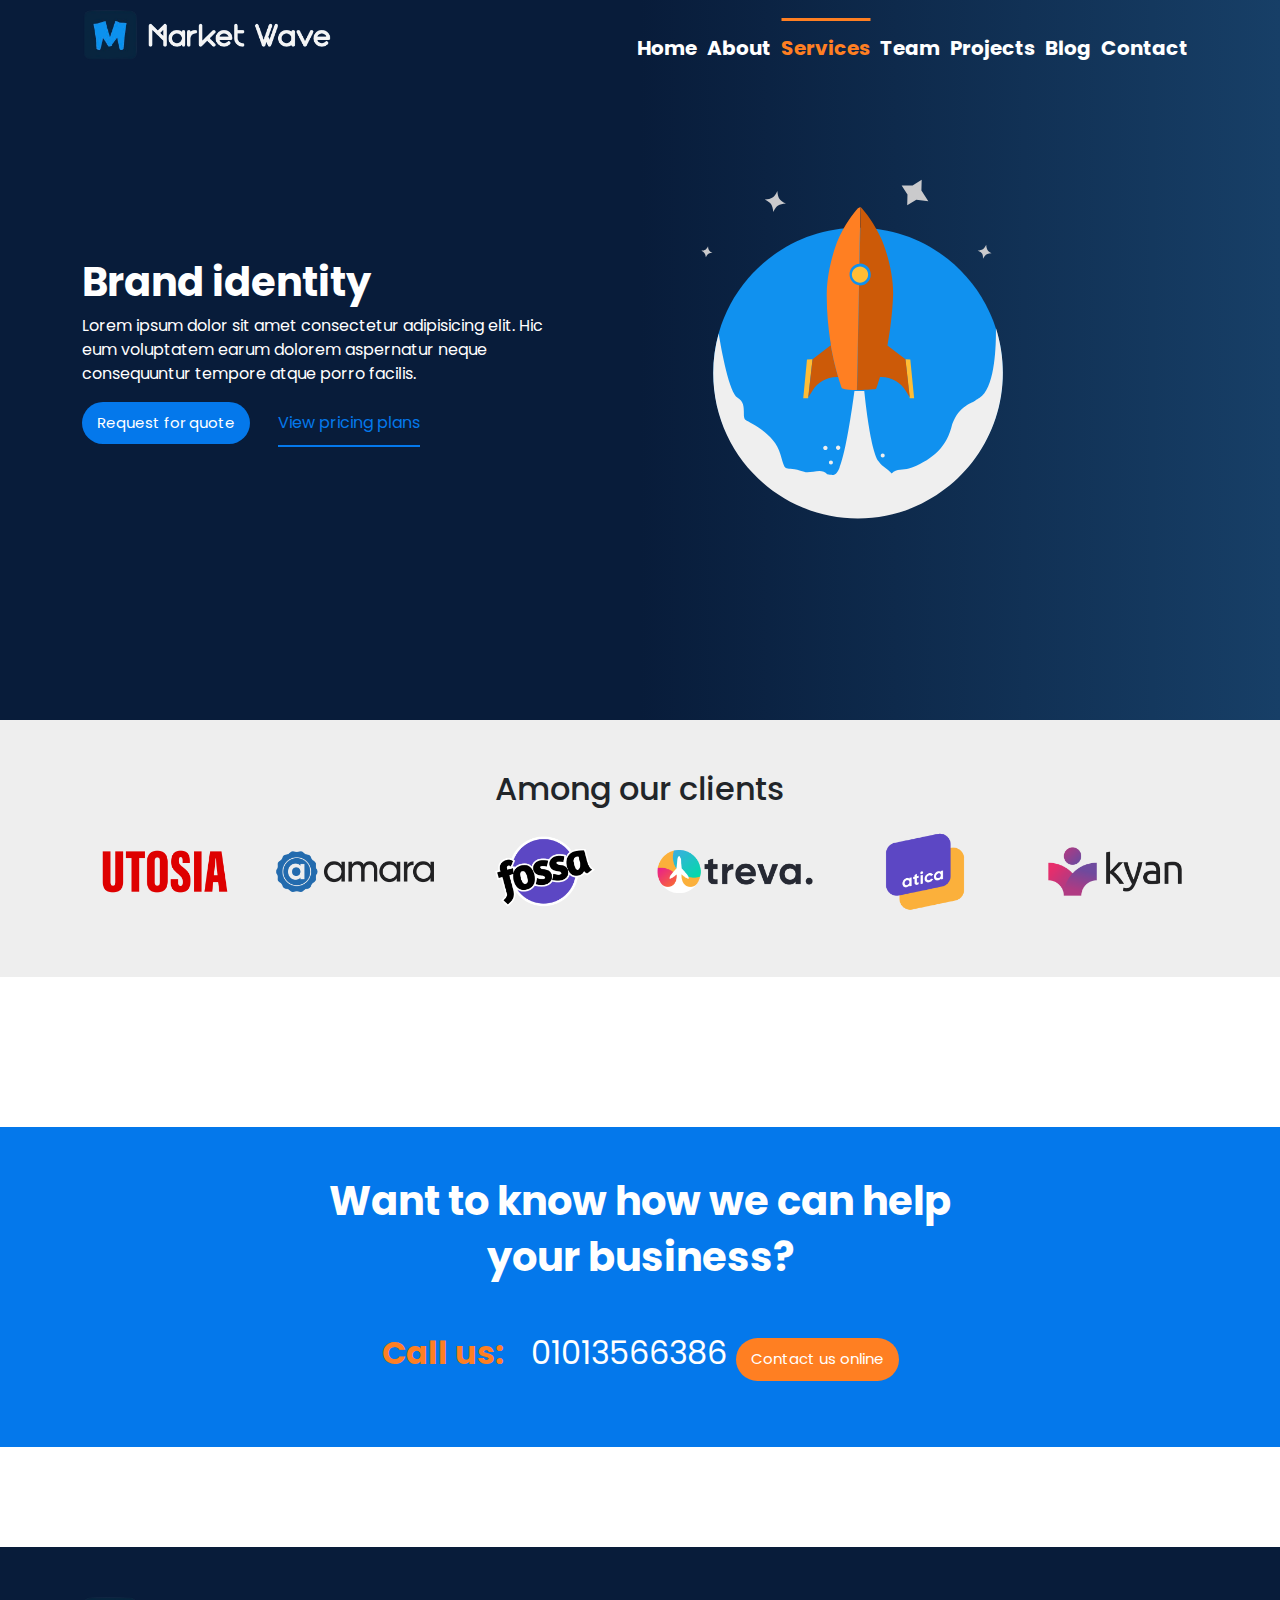
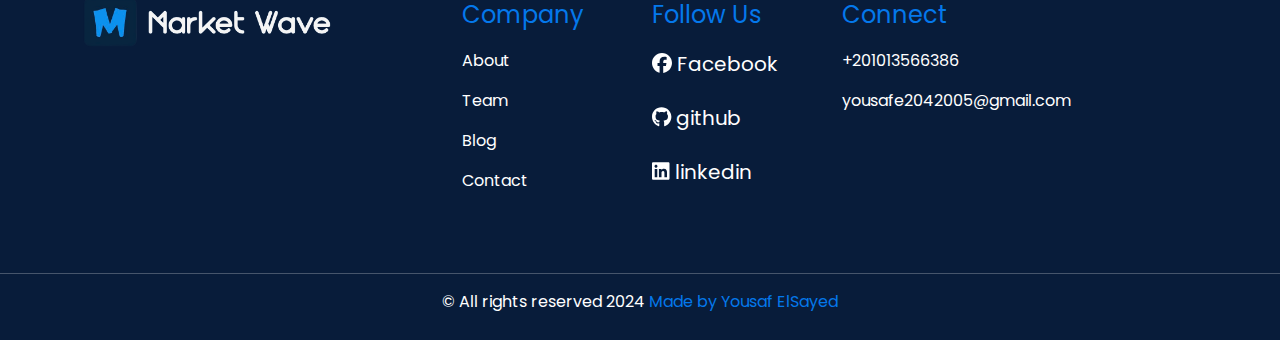
<file: services/brand.html>
<!DOCTYPE html>
<html lang="en">
    <head>
        <meta charset="UTF-8" />
        <meta http-equiv="X-UA-Compatible" content="IE=edge" />
        <meta name="viewport" content="width=device-width, initial-scale=1.0" />
        <title>Market Wave Company</title>
        <link rel="stylesheet" href="../css/style.css">
        <link rel="stylesheet" href="../css/all.min.css">
        <link rel="stylesheet" href="../css/bootstrap.min.css">
        <!-- Google Fonts -->
        <link rel="preconnect" href="https://fonts.googleapis.com" />
        <link rel="preconnect" href="https://fonts.gstatic.com" crossorigin />
        <link href="https://fonts.googleapis.com/css2?family=Cairo:wght@300;400;700&display=swap" rel="stylesheet" />
		<link rel="stylesheet" href="https://cdnjs.cloudflare.com/ajax/libs/font-awesome/6.4.0/css/all.min.css">
        <link rel="icon" href="../image/favicon.ico">
    </head>
    <body>
        <p id="Home"></p>
        <nav>
            <div class="container d-lg-flex justify-content-lg-between align-items-center text-lg-center text-center">
                <div class="icon">
                    <a href="../index.html"><img src="../image/logo (4).png" alt=""></a>
                </div>
                <ul class="d-flex flex-wrap list-unstyled align-items-center text-center justify-content-center">
                    <li class=" mt-3"> 
                        <a href="../index.html" >Home</a>
                    </li>
                    <li class=" mt-3"> 
                        <a href="../index.html#About" >About</a>
                    </li>
                    <li class="activeLi mt-3"> 
                        <a href="../index.html#Services" class="active">Services</a>
                    </li>
                    <li class=" mt-3"> 
                        <a href="../index.html#Team">Team</a>
                    </li>
                    <li class=" mt-3"> 
                        <a href="../index.html#Projects">Projects</a>
                    </li>
                    <li class=" mt-3"> 
                        <a href="../index.html#Blog">Blog</a>
                    </li>
                    <li class=" mt-3 liButton"> 
                        <a href="../index.html#Contact">Contact</a>
                    </li>
                </ul>
            </div>
        </nav>

        <div class="landing brandLanding">
            <div class="container d-grid">
                <div class="row align-items-center justify-content-between">
                    <div class="text  col-lg-6 ">
                        <h1 class="text-white fw-bold fs-1">Brand identity</h1>
                        <p class="text-white  ">Lorem ipsum dolor sit amet consectetur adipisicing elit. Hic <br> eum voluptatem earum dolorem aspernatur neque <br> consequuntur tempore atque porro facilis.</p>
                        <div class="btnn d-lg-inline d-flex justify-content-center mb-3">
                            <a href="../pages/contact.html">
                                <button class="btnBlue">Request for quote</button>
                            </a>
                        </div>
                        <p class="line ms-lg-4"><a href="../index.html" class="mainColor">View pricing plans</a></p>
                    </div>
                    <div class="img  col-lg-6 ">
                        <img src="../image/rocket (1).svg" alt="" width="75%">
                    </div>
                </div>
            </div>
        </div>

        <section class="client">
            <div class="container">
                <h1 class="text-center fs-2">Among our clients</h1>
                <div class="imgs d-grid">
                    <div class="row">
                        <div class="img col-lg-2 col-md-4 col-sm-11">
                            <img src="../image/client1.webp" alt="" width="100%">
                        </div>
                        <div class="img col-lg-2 col-md-4 col-sm-11">
                            <img src="../image/client2.webp" alt="" width="100%">
                        </div>
                        <div class="img col-lg-2 col-md-4 col-sm-11">
                            <img src="../image/client3.webp" alt="" width="100%">
                        </div>
                        <div class="img col-lg-2 col-md-4 col-sm-11">
                            <img src="../image/client4.webp" alt="" width="100%">
                        </div>
                        <div class="img col-lg-2 col-md-4 col-sm-11">
                            <img src="../image/client5.webp" alt="" width="100%">
                        </div>
                        <div class="img col-lg-2 col-md-4 col-sm-11">
                            <img src="../image/client6.webp" alt="" width="100%">
                        </div>
                    </div>
                </div>
            </div>
        </section>

        <section class="help">
            <div class="container text-white text-center">
                <h1 class="fw-bold">Want to know how we can help</h1>
                <h1 class="fw-bold">your business?</h1>
                <p class="fs-2 mt-5">
                    <span class="fw-bold secondColor fs-2">Call us:</span>  &nbsp; 01013566386 <button class="btnOrange mt-lg-0 mt-3">Contact us online</button>
                </p>
            </div>
        </section>

        <footer>
            <div class="container d-grid">
                <div class="row justify-content-between">
                    <div class="col-lg-4 col-md-8 mb-3">
                        <img src="../image/logo (4).png" alt="" width="250px">
                    </div>
                    <div class="col-lg-2 col-md-4 mb-3">
                        <p class="mainColor fs-4">Company</p>
                        <ul class="d-block list-unstyled ">
                            <li class=" mt-3"> 
                                <a href="#About">About</a>
                            </li>
                            <li class=" mt-3"> 
                                <a href="#Team">Team</a>
                            </li>
                            <li class=" mt-3"> 
                                <a href="#Blog">Blog</a>
                            </li>
                            <li class=" mt-3 liButton"> 
                                <a href="#Contact">Contact</a>
                            </li>
                        </ul>
                    </div>
                    <div class="col-lg-2 col-md-4 mb-3">
                        <p class="mainColor fs-4">Follow Us</p>
                        <div class="icons">
                            <a class="text-white fs-5" target="_blank" href="https://www.facebook.com/profile.php?id=100010998605405"><i class="fa-brands fa-facebook"></i> Facebook</a>
                            <br>
                            <br>
                            <a class="text-white fs-5" target="_blank" href="https://github.com/YousefElSayed19"><i class="fa-brands fa-github"></i> github</a>
                            <br>
                            <br>
                            <a class="text-white fs-5" target="_blank" href="https://www.linkedin.com/in/yousaf-elsayed-a316a92a8/"><i class="fa-brands fa-linkedin"></i> linkedin</a>
                        </div>
                    </div>
                    <div class="col-lg-4 col-md-8">
                        <p class="mainColor fs-4">Connect</p>
                        <p class="text-white">+201013566386</p>
                        <p class="text-white">yousafe2042005@gmail.com</p>
                    </div>
                </div>
            </div>
            <hr class="mt-5">
            <p class="text-white text-center">© All rights reserved 2024  <span class="mainColor">Made by Yousaf ElSayed</span></p>
        
        </footer>

        <script src="../js/main.js "></script>
        <script src="../js/all.min.js"></script>
        <script src="../js/bootstrap.bundle.min.js"></script>
    </body>
</html>
</file>
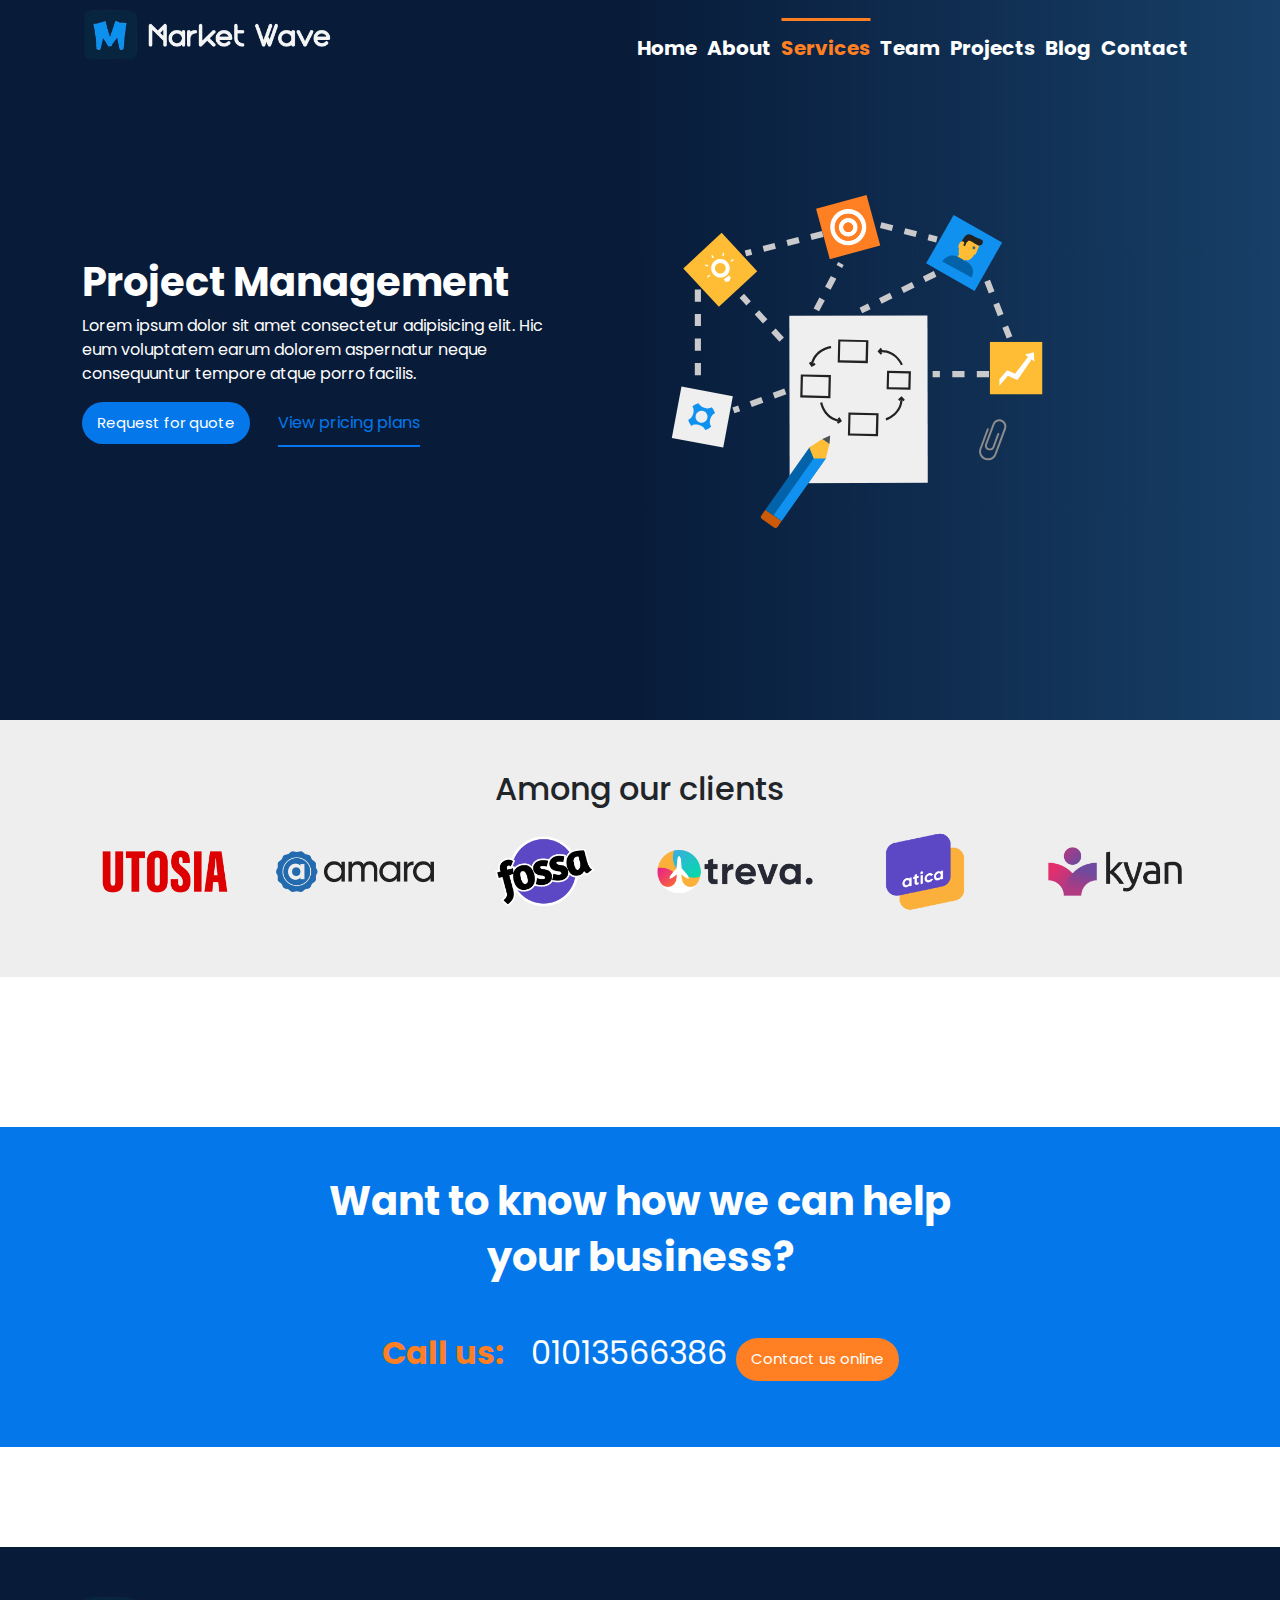
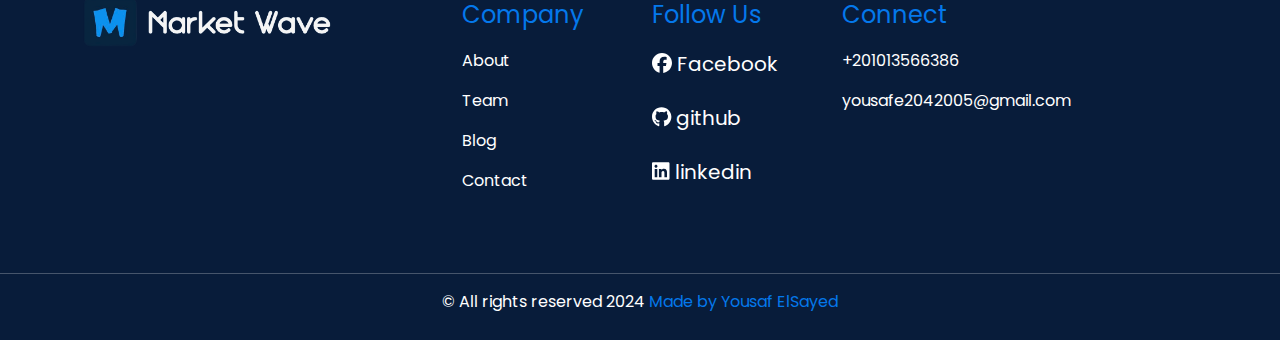
<file: services/project.html>
<!DOCTYPE html>
<html lang="en">
    <head>
        <meta charset="UTF-8" />
        <meta http-equiv="X-UA-Compatible" content="IE=edge" />
        <meta name="viewport" content="width=device-width, initial-scale=1.0" />
        <title>Market Wave Company</title>
        <link rel="stylesheet" href="../css/style.css">
        <link rel="stylesheet" href="../css/all.min.css">
        <link rel="stylesheet" href="../css/bootstrap.min.css">
        <!-- Google Fonts -->
        <link rel="preconnect" href="https://fonts.googleapis.com" />
        <link rel="preconnect" href="https://fonts.gstatic.com" crossorigin />
        <link href="https://fonts.googleapis.com/css2?family=Cairo:wght@300;400;700&display=swap" rel="stylesheet" />
		<link rel="stylesheet" href="https://cdnjs.cloudflare.com/ajax/libs/font-awesome/6.4.0/css/all.min.css">
        <link rel="icon" href="../image/favicon.ico">
    </head>
    <body>
        <p id="Home"></p>
        <nav>
            <div class="container d-lg-flex justify-content-lg-between align-items-center text-lg-center text-center">
                <div class="icon">
                    <a href="../index.html"><img src="../image/logo (4).png" alt=""></a>
                </div>
                <ul class="d-flex flex-wrap list-unstyled align-items-center text-center justify-content-center">
                    <li class=" mt-3"> 
                        <a href="../index.html" >Home</a>
                    </li>
                    <li class=" mt-3"> 
                        <a href="../index.html#About" >About</a>
                    </li>
                    <li class="activeLi mt-3"> 
                        <a href="../index.html#Services" class="active">Services</a>
                    </li>
                    <li class=" mt-3"> 
                        <a href="../index.html#Team">Team</a>
                    </li>
                    <li class=" mt-3"> 
                        <a href="../index.html#Projects">Projects</a>
                    </li>
                    <li class=" mt-3"> 
                        <a href="../index.html#Blog">Blog</a>
                    </li>
                    <li class=" mt-3 liButton"> 
                        <a href="../index.html#Contact">Contact</a>
                    </li>
                </ul>
            </div>
        </nav>

        <div class="landing brandLanding">
            <div class="container d-grid">
                <div class="row align-items-center justify-content-between">
                    <div class="text  col-lg-6 ">
                        <h1 class="text-white fw-bold fs-1">Project Management</h1>
                        <p class="text-white  ">Lorem ipsum dolor sit amet consectetur adipisicing elit. Hic <br> eum voluptatem earum dolorem aspernatur neque <br> consequuntur tempore atque porro facilis.</p>
                        <div class="btnn d-lg-inline d-flex justify-content-center mb-3">
                            <a href="../pages/contact.html">
                                <button class="btnBlue">Request for quote</button>
                            </a>
                        </div>
                        <p class="line ms-lg-4"><a href="../index.html" class="mainColor">View pricing plans</a></p>
                    </div>
                    <div class="img  col-lg-6 ">
                        <img src="../image/project.svg" alt="" width="75%">
                    </div>
                </div>
            </div>
        </div>

        <section class="client">
            <div class="container">
                <h1 class="text-center fs-2">Among our clients</h1>
                <div class="imgs d-grid">
                    <div class="row">
                        <div class="img col-lg-2 col-md-4 col-sm-11">
                            <img src="../image/client1.webp" alt="" width="100%">
                        </div>
                        <div class="img col-lg-2 col-md-4 col-sm-11">
                            <img src="../image/client2.webp" alt="" width="100%">
                        </div>
                        <div class="img col-lg-2 col-md-4 col-sm-11">
                            <img src="../image/client3.webp" alt="" width="100%">
                        </div>
                        <div class="img col-lg-2 col-md-4 col-sm-11">
                            <img src="../image/client4.webp" alt="" width="100%">
                        </div>
                        <div class="img col-lg-2 col-md-4 col-sm-11">
                            <img src="../image/client5.webp" alt="" width="100%">
                        </div>
                        <div class="img col-lg-2 col-md-4 col-sm-11">
                            <img src="../image/client6.webp" alt="" width="100%">
                        </div>
                    </div>
                </div>
            </div>
        </section>

        <section class="help">
            <div class="container text-white text-center">
                <h1 class="fw-bold">Want to know how we can help</h1>
                <h1 class="fw-bold">your business?</h1>
                <p class="fs-2 mt-5">
                    <span class="fw-bold secondColor fs-2">Call us:</span>  &nbsp; 01013566386 <button class="btnOrange mt-lg-0 mt-3">Contact us online</button>
                </p>
            </div>
        </section>

        <footer>
            <div class="container d-grid">
                <div class="row justify-content-between">
                    <div class="col-lg-4 col-md-8 mb-3">
                        <img src="../image/logo (4).png" alt="" width="250px">
                    </div>
                    <div class="col-lg-2 col-md-4 mb-3">
                        <p class="mainColor fs-4">Company</p>
                        <ul class="d-block list-unstyled ">
                            <li class=" mt-3"> 
                                <a href="#About">About</a>
                            </li>
                            <li class=" mt-3"> 
                                <a href="#Team">Team</a>
                            </li>
                            <li class=" mt-3"> 
                                <a href="#Blog">Blog</a>
                            </li>
                            <li class=" mt-3 liButton"> 
                                <a href="#Contact">Contact</a>
                            </li>
                        </ul>
                    </div>
                    <div class="col-lg-2 col-md-4 mb-3">
                        <p class="mainColor fs-4">Follow Us</p>
                        <div class="icons">
                            <a class="text-white fs-5" target="_blank" href="https://www.facebook.com/profile.php?id=100010998605405"><i class="fa-brands fa-facebook"></i> Facebook</a>
                            <br>
                            <br>
                            <a class="text-white fs-5" target="_blank" href="https://github.com/YousefElSayed19"><i class="fa-brands fa-github"></i> github</a>
                            <br>
                            <br>
                            <a class="text-white fs-5" target="_blank" href="https://www.linkedin.com/in/yousaf-elsayed-a316a92a8/"><i class="fa-brands fa-linkedin"></i> linkedin</a>
                        </div>
                    </div>
                    <div class="col-lg-4 col-md-8">
                        <p class="mainColor fs-4">Connect</p>
                        <p class="text-white">+201013566386</p>
                        <p class="text-white">yousafe2042005@gmail.com</p>
                    </div>
                </div>
            </div>
            <hr class="mt-5">
            <p class="text-white text-center">© All rights reserved 2024  <span class="mainColor">Made by Yousaf ElSayed</span></p>
        
        </footer>

        <script src="../js/main.js "></script>
        <script src="../js/all.min.js"></script>
        <script src="../js/bootstrap.bundle.min.js"></script>
    </body>
</html>
</file>
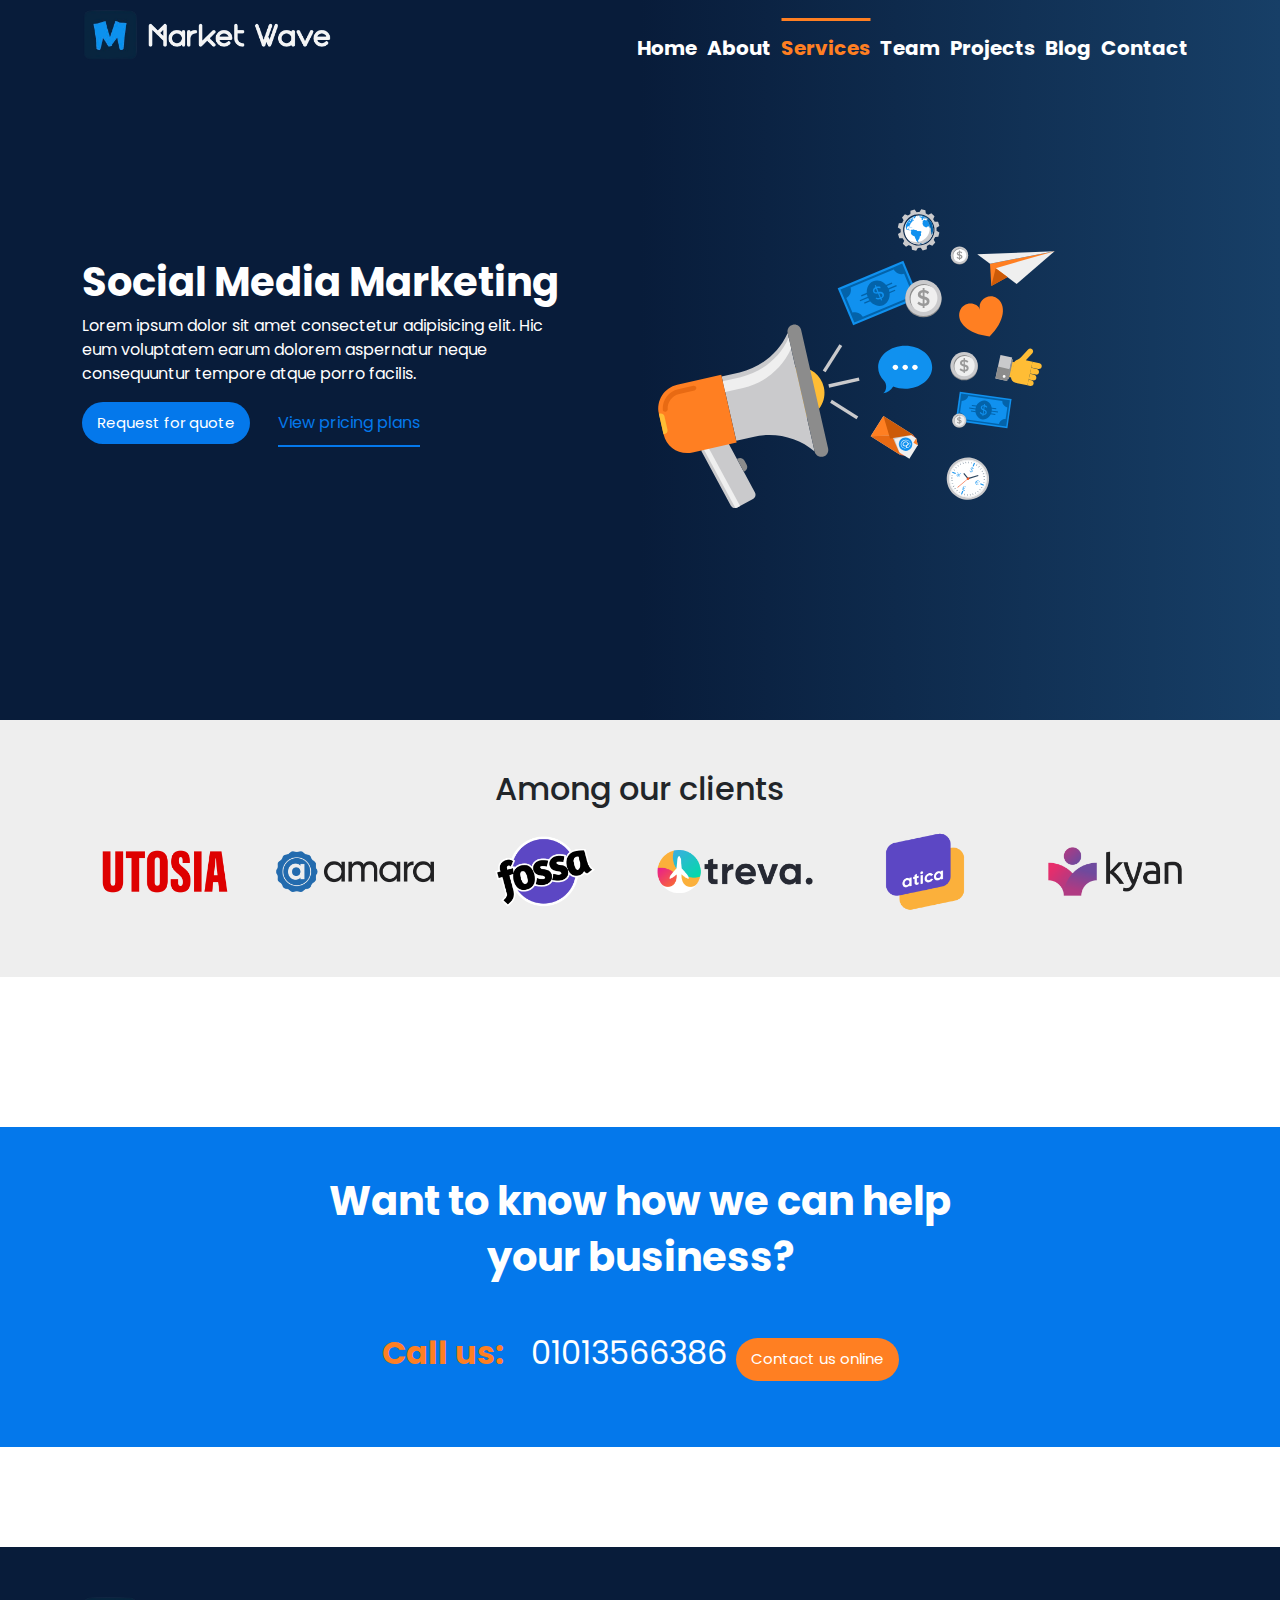
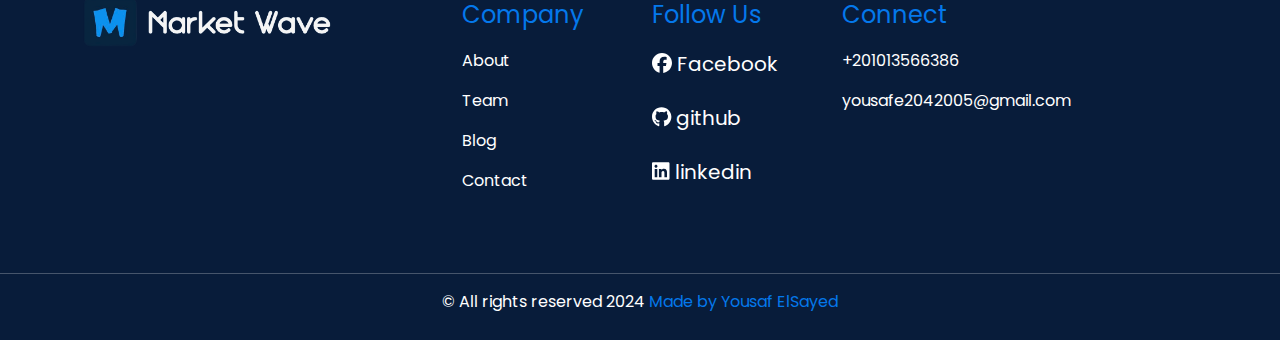
<file: services/social.html>
<!DOCTYPE html>
<html lang="en">
    <head>
        <meta charset="UTF-8" />
        <meta http-equiv="X-UA-Compatible" content="IE=edge" />
        <meta name="viewport" content="width=device-width, initial-scale=1.0" />
        <title>Market Wave Company</title>
        <link rel="stylesheet" href="../css/style.css">
        <link rel="stylesheet" href="../css/all.min.css">
        <link rel="stylesheet" href="../css/bootstrap.min.css">
        <!-- Google Fonts -->
        <link rel="preconnect" href="https://fonts.googleapis.com" />
        <link rel="preconnect" href="https://fonts.gstatic.com" crossorigin />
        <link href="https://fonts.googleapis.com/css2?family=Cairo:wght@300;400;700&display=swap" rel="stylesheet" />
		<link rel="stylesheet" href="https://cdnjs.cloudflare.com/ajax/libs/font-awesome/6.4.0/css/all.min.css">
        <link rel="icon" href="../image/favicon.ico">
    </head>
    <body>
        <p id="Home"></p>
        <nav>
            <div class="container d-lg-flex justify-content-lg-between align-items-center text-lg-center text-center">
                <div class="icon">
                    <a href="../index.html"><img src="../image/logo (4).png" alt=""></a>
                </div>
                <ul class="d-flex flex-wrap list-unstyled align-items-center text-center justify-content-center">
                    <li class=" mt-3"> 
                        <a href="../index.html" >Home</a>
                    </li>
                    <li class=" mt-3"> 
                        <a href="../index.html#About" >About</a>
                    </li>
                    <li class="activeLi mt-3"> 
                        <a href="../index.html#Services" class="active">Services</a>
                    </li>
                    <li class=" mt-3"> 
                        <a href="../index.html#Team">Team</a>
                    </li>
                    <li class=" mt-3"> 
                        <a href="../index.html#Projects">Projects</a>
                    </li>
                    <li class=" mt-3"> 
                        <a href="../index.html#Blog">Blog</a>
                    </li>
                    <li class=" mt-3 liButton"> 
                        <a href="../index.html#Contact">Contact</a>
                    </li>
                </ul>
            </div>
        </nav>

        <div class="landing brandLanding">
            <div class="container d-grid">
                <div class="row align-items-center justify-content-between">
                    <div class="text  col-lg-6 ">
                        <h1 class="text-white fw-bold fs-1">Social Media Marketing</h1>
                        <p class="text-white  ">Lorem ipsum dolor sit amet consectetur adipisicing elit. Hic <br> eum voluptatem earum dolorem aspernatur neque <br> consequuntur tempore atque porro facilis.</p>
                        <div class="btnn d-lg-inline d-flex justify-content-center mb-3">
                            <a href="../pages/contact.html">
                                <button class="btnBlue">Request for quote</button>
                            </a>
                        </div>
                        <p class="line ms-lg-4"><a href="../index.html" class="mainColor">View pricing plans</a></p>
                    </div>
                    <div class="img  col-lg-6 ">
                        <img src="../image/marketing.svg" alt="" width="75%">
                    </div>
                </div>
            </div>
        </div>

        <section class="client">
            <div class="container">
                <h1 class="text-center fs-2">Among our clients</h1>
                <div class="imgs d-grid">
                    <div class="row">
                        <div class="img col-lg-2 col-md-4 col-sm-11">
                            <img src="../image/client1.webp" alt="" width="100%">
                        </div>
                        <div class="img col-lg-2 col-md-4 col-sm-11">
                            <img src="../image/client2.webp" alt="" width="100%">
                        </div>
                        <div class="img col-lg-2 col-md-4 col-sm-11">
                            <img src="../image/client3.webp" alt="" width="100%">
                        </div>
                        <div class="img col-lg-2 col-md-4 col-sm-11">
                            <img src="../image/client4.webp" alt="" width="100%">
                        </div>
                        <div class="img col-lg-2 col-md-4 col-sm-11">
                            <img src="../image/client5.webp" alt="" width="100%">
                        </div>
                        <div class="img col-lg-2 col-md-4 col-sm-11">
                            <img src="../image/client6.webp" alt="" width="100%">
                        </div>
                    </div>
                </div>
            </div>
        </section>

        <section class="help">
            <div class="container text-white text-center">
                <h1 class="fw-bold">Want to know how we can help</h1>
                <h1 class="fw-bold">your business?</h1>
                <p class="fs-2 mt-5">
                    <span class="fw-bold secondColor fs-2">Call us:</span>  &nbsp; 01013566386 <button class="btnOrange mt-lg-0 mt-3">Contact us online</button>
                </p>
            </div>
        </section>

        <footer>
            <div class="container d-grid">
                <div class="row justify-content-between">
                    <div class="col-lg-4 col-md-8 mb-3">
                        <img src="../image/logo (4).png" alt="" width="250px">
                    </div>
                    <div class="col-lg-2 col-md-4 mb-3">
                        <p class="mainColor fs-4">Company</p>
                        <ul class="d-block list-unstyled ">
                            <li class=" mt-3"> 
                                <a href="#About">About</a>
                            </li>
                            <li class=" mt-3"> 
                                <a href="#Team">Team</a>
                            </li>
                            <li class=" mt-3"> 
                                <a href="#Blog">Blog</a>
                            </li>
                            <li class=" mt-3 liButton"> 
                                <a href="#Contact">Contact</a>
                            </li>
                        </ul>
                    </div>
                    <div class="col-lg-2 col-md-4 mb-3">
                        <p class="mainColor fs-4">Follow Us</p>
                        <div class="icons">
                            <a class="text-white fs-5" target="_blank" href="https://www.facebook.com/profile.php?id=100010998605405"><i class="fa-brands fa-facebook"></i> Facebook</a>
                            <br>
                            <br>
                            <a class="text-white fs-5" target="_blank" href="https://github.com/YousefElSayed19"><i class="fa-brands fa-github"></i> github</a>
                            <br>
                            <br>
                            <a class="text-white fs-5" target="_blank" href="https://www.linkedin.com/in/yousaf-elsayed-a316a92a8/"><i class="fa-brands fa-linkedin"></i> linkedin</a>
                        </div>
                    </div>
                    <div class="col-lg-4 col-md-8">
                        <p class="mainColor fs-4">Connect</p>
                        <p class="text-white">+201013566386</p>
                        <p class="text-white">yousafe2042005@gmail.com</p>
                    </div>
                </div>
            </div>
            <hr class="mt-5">
            <p class="text-white text-center">© All rights reserved 2024  <span class="mainColor">Made by Yousaf ElSayed</span></p>
        
        </footer>

        <script src="../js/main.js "></script>
        <script src="../js/all.min.js"></script>
        <script src="../js/bootstrap.bundle.min.js"></script>
    </body>
</html>
</file>
<file: css/style.css>
@import url('https://fonts.googleapis.com/css2?family=Poppins:wght@300;400;500;600;800&display=swap');
* {
    margin: 0;
    padding: 0;
    box-sizing: border-box;
}
:root{
    --main-color:#0478eb;
    --second-color:#ff7f22;
    --main-color-o:#1092efa5;
}
.mainColor{
    color: var(--main-color) !important;
}
.secondColor{
    color: var(--second-color) !important;
}
::selection{
    background: var(--main-color);
    color: white;
    font-weight: bold;
}
::-webkit-scrollbar{
    width:12px;
}
::-webkit-scrollbar-track{
    background: var(--main-color-o);
}
::-webkit-scrollbar-thumb{
    background: var(--main-color);
    border-radius: 10px;
    -webkit-border-radius: 10px;
    -moz-border-radius: 10px;
    -ms-border-radius: 10px;
    -o-border-radius: 10px;
}

html{
    scroll-behavior: smooth;
}
body {
    font-family: 'Poppins', sans-serif !important;
}
a{
    text-decoration: none !important;
    color: black !important;
}

#Home{
    position: absolute;
}
nav{
    position: absolute;
    z-index: 100;
    width: 100%;
    height: 70px;
}
nav .container{
    height: 70px;
}
nav .icon img{
    width: 250px;
}
nav ul {
    height: 100%;
    margin: 0;
    height: 100% !important;
}
nav ul li {
    padding-top: 10px;
    transition: 0.1s;
    -webkit-transition: 0.1s;
    -moz-transition: 0.1s;
    -ms-transition: 0.1s;
    -o-transition: 0.1s;
    position: relative;
}
nav ul li::after{
    content: "";
    background: var(--second-color);
    width: 0%;
    height: 3px;
    position: absolute;
    top: -5px;
    left: 50%;
    transform: translate(-50%);
    -webkit-transform: translate(-50%);
    -moz-transform: translate(-50%);
    -ms-transform: translate(-50%);
    -o-transform: translate(-50%);
    transition: 0.4s;
    -webkit-transition: 0.4s;
    -moz-transition: 0.4s;
    -ms-transition: 0.4s;
    -o-transition: 0.4s;
}
nav ul .activeLi::after ,nav ul li:hover::after{
    width: 100%;
}
nav ul li a{
    color: white !important;
    font-size: 20px;
    font-weight: bold;
    transition: 0.4s;
    -webkit-transition: 0.4s;
    -moz-transition: 0.4s;
    -ms-transition: 0.4s;
    -o-transition: 0.4s;
}
nav ul li a:hover ,.active{
    color: var(--second-color) !important;
}
nav ul li:not(last-child){
    margin-right: 10px;
}
.landing{
    height: 100vh;
    background:linear-gradient(to right, #081C3A 50%, #173f67);
    position: relative;
    z-index: 50;
}
.landing .container {
    height: 100%;
}

.btnBlue,.btnOrange{
    color: white;
    padding: 10px 15px ;
    border-radius: 50px;
    border: none;
    -webkit-border-radius: 50px;
    -moz-border-radius: 50px;
    -ms-border-radius: 50px;
    -o-border-radius: 50px;
    font-size: 15px;
    transition: 0.2s;
    -webkit-transition: 0.2s;
    -moz-transition: 0.2s;
    -ms-transition: 0.2s;
    -o-transition: 0.2s;
}
.btnOrange{
    background: var(--second-color);
}
.btnBlue{
    background: var(--main-color);
}
.btnBlue:hover{
    background: transparent;
    color: var(--main-color);
    border:  2px solid var(--main-color);
}
.btnOrange:hover{
    background: transparent;
    color: var(--second-color);
    border:  2px solid var(--second-color);
}
.line{
    border-bottom:2px solid var(--main-color) ;
    padding-bottom: 10px;
    display: inline-block;
}
.landing .f-l{
    font-size: 75px;
}
.landing .f-l + p{
    font-size: 30px !important;
}
.client{
    padding: 50px 0;
    background: #eee;
    margin-bottom: 150px;
}
.client .img {
    transition: 0.6s;
    -webkit-transition: 0.6s;
    -moz-transition: 0.6s;
    -ms-transition: 0.6s;
    -o-transition: 0.6s;
}
.client .img:hover {
    background: var(--main-color-o);
    border-radius: 10px;
    -webkit-border-radius: 10px;
    -moz-border-radius: 10px;
    -ms-border-radius: 10px;
    -o-border-radius: 10px;
}
.services .cords .row .cord:first-of-type,.services .cords .row .cord:nth-of-type(3){
    transform: translateY(100px);
    -webkit-transform: translateY(100px);
    -moz-transform: translateY(100px);
    -ms-transform: translateY(100px);
    -o-transform: translateY(100px);
}

.services {
    margin-bottom: 250px;
}
.services .cord{
    position: relative;
}
.services .cord::after,.services .cord::before{
    content: "";
    width: 5px;
    height: 0;
    position: absolute;
    transition: 1s;
    -webkit-transition: 1s;
    -moz-transition: 1s;
    -ms-transition: 1s;
    -o-transition: 1s;
}
.services .cord::after{
    left: 0;
    top: 0;
    background: var(--main-color);
}
.services .cord::before{
    right: 0;
    bottom: 0;
    background: var(--second-color);
}
.services .cord:hover::after,.services .cord:hover::before{
    height: 100%;
}
.trust{
    background: #eee;
    padding: 50px 0;
}
.help{
    background: var(--main-color);
    padding: 50px 0;
    margin-bottom: 100px;
}


.projects{
    padding: 50px 0;
    margin-bottom: 100px;
}

.projects .cord{
    position: relative;
}
.projects .cord::after{
    content: "";
    position: absolute;
    left: 50%;
    top: 50%;
    transform: translate(-50%,-50%);
    background: rgba(0, 0, 0, 0.368);
    height: 0;
    width: 0;
    transition: 0.4s;
    -webkit-transform: translate(-50%,-50%);
    -moz-transform: translate(-50%,-50%);
    -ms-transform: translate(-50%,-50%);
    -o-transform: translate(-50%,-50%);
    -webkit-transition: 0.4s;
    -moz-transition: 0.4s;
    -ms-transition: 0.4s;
    -o-transition: 0.4s;
}
.projects .cord .text{
    position: absolute;
    z-index: 5;
    left: 50%;
    transform: translate(-50%);
    -webkit-transform: translate(-50%);
    -moz-transform: translate(-50%);
    -ms-transform: translate(-50%);
    -o-transform: translate(-50%);
    background: white;
    width: 80%;
    text-align: center;
    bottom: -50px;
}

.projects .cord:hover::after{
    transform: translate(-50%,-50%);
    -webkit-transform: translate(-50%,-50%);
    -moz-transform: translate(-50%,-50%);
    -ms-transform: translate(-50%,-50%);
    -o-transform: translate(-50%,-50%);
    height: 100%;
    width: 100%;
}
.projects .btnBlue{
    margin-top: 100px;
}

.work{
    padding: 70px 0;
    background: #eee;
    margin-bottom: 100px;
}
.work .cord{
    height: 100%;
}
.work .cord .div{
    background: white;
    padding: 20px;
    height: 100%;
}

footer{
    padding: 50px 0 10px;
    background: #081C3A;
}
footer a {
    transition: 0.4s;
    -webkit-transition: 0.4s;
    -moz-transition: 0.4s;
    -ms-transition: 0.4s;
    -o-transition: 0.4s;
    color: white !important;
}
footer li {
    margin-bottom: 15px !important;
}
footer a:hover{
    color: var(--main-color) !important;
}
hr{
    color: white !important;
}



.contactPage{
    height: 400px;
    background:linear-gradient(to right, #081C3A 50%, #173f67);
    position: relative;
    display: flex;
    justify-content: center;
    align-items: center;
    text-align: center;
}
.contactPage h1{
    position: relative;
    font-size: 40px !important;
}
.contactPage p{
    font-size: 20px !important;
}
.pageContact{
    padding: 100px 0 50px 0;
}
.map{
    width: 50%;
    margin: auto;
}
input,textarea{
    width: 100%;
    border: none;
    background: white;
    margin-bottom: 20px !important;
    padding: 15px 10px !important;
    border-radius: 5px;
    -webkit-border-radius: 5px;
    -moz-border-radius: 5px;
    -ms-border-radius: 5px;
    -o-border-radius: 5px;
}
textarea{
    height: 150px;
}
input:focus-visible,textarea:focus-visible{
    outline: var(--main-color) solid 3px;
}
input:last-child{
    color: white;
    background: var(--main-color);
    font-weight: bold;
    transition: 0.3s;
    -webkit-transition: 0.3s;
    -moz-transition: 0.3s;
    -ms-transition: 0.3s;
    -o-transition: 0.3s;
}
input:last-child:hover{
    background: #383848;
}
.form{
    padding: 50px 0;
    margin-top: 100px;
    background: #eee;
    margin-bottom: -50px;
}
.brandLanding{
    height: 80vh;
    width: 100%;
}



@media (max-width:1000px){
    .landing{
        height: 140vh;
        position: relative;
    }
    .landing .text{
        text-align: center;
        position: relative;
        top: 70px;
    }
    
    .landing .img{
        text-align: center;
        position: relative;
        top: -50px;
    }
    .services {
        margin-bottom: 150px;
    }
    .services .cords .row .cord:first-of-type,.services .cords .row .cord:nth-of-type(3){
        transform: translateY(0);
        -webkit-transform: translateY(0);
        -moz-transform: translateY(0);
        -ms-transform: translateY(0);
        -o-transform: translateY(0);
    }
    .projects .cord{
        margin-bottom: 100px;
    }
    .projects .btnBlue{
        margin-top: -10px;
    }
}
@media (max-width:600px){
    nav ul li a{
        font-size: 17px;
    }
    .landing .f-l{
        font-size: 35px;
    }
    .landing .f-l + p{
        font-size: 15px !important;
    }
    .landing .img{
        text-align: center;
        position: relative;
        top: -150px;
    }
    .client .img{
        display: flex;
        justify-content: center;
    }
    .client img {
        width: 200px;
    }
    .work .cord{
        height: 30%;
        margin-bottom: 10px;
    }
}
a.up{
    position: fixed;
    bottom: 20px;
    right: 20px;
    color: var(--main-color) !important;
    text-decoration: none;
    z-index: 1000000;
    border-radius: 50%;
    -webkit-border-radius: 50%;
    -moz-border-radius: 50%;
    -ms-border-radius: 50%;
    -o-border-radius: 50%;
    display: none;
    justify-content: center;
    align-items: center;
    width: 40px;
    height: 40px;
    font-size: 25px;
    animation: up linear infinite 1s;
    -webkit-animation: up linear infinite 1s;
}
@keyframes up{
    0%{
        transform: translateY(15px);
        -webkit-transform: translateY(15px);
        -moz-transform: translateY(15px);
        -ms-transform: translateY(15px);
        -o-transform: translateY(15px);
    }
    50%{
        transform: translateY(0);
        -webkit-transform: translateY(0);
        -moz-transform: translateY(0);
        -ms-transform: translateY(0);
        -o-transform: translateY(0);
    }
    100%{
        transform: translateY(15px);
        -webkit-transform: translateY(15px);
        -moz-transform: translateY(15px);
        -ms-transform: translateY(15px);
        -o-transform: translateY(15px);
    }
}
</file>
